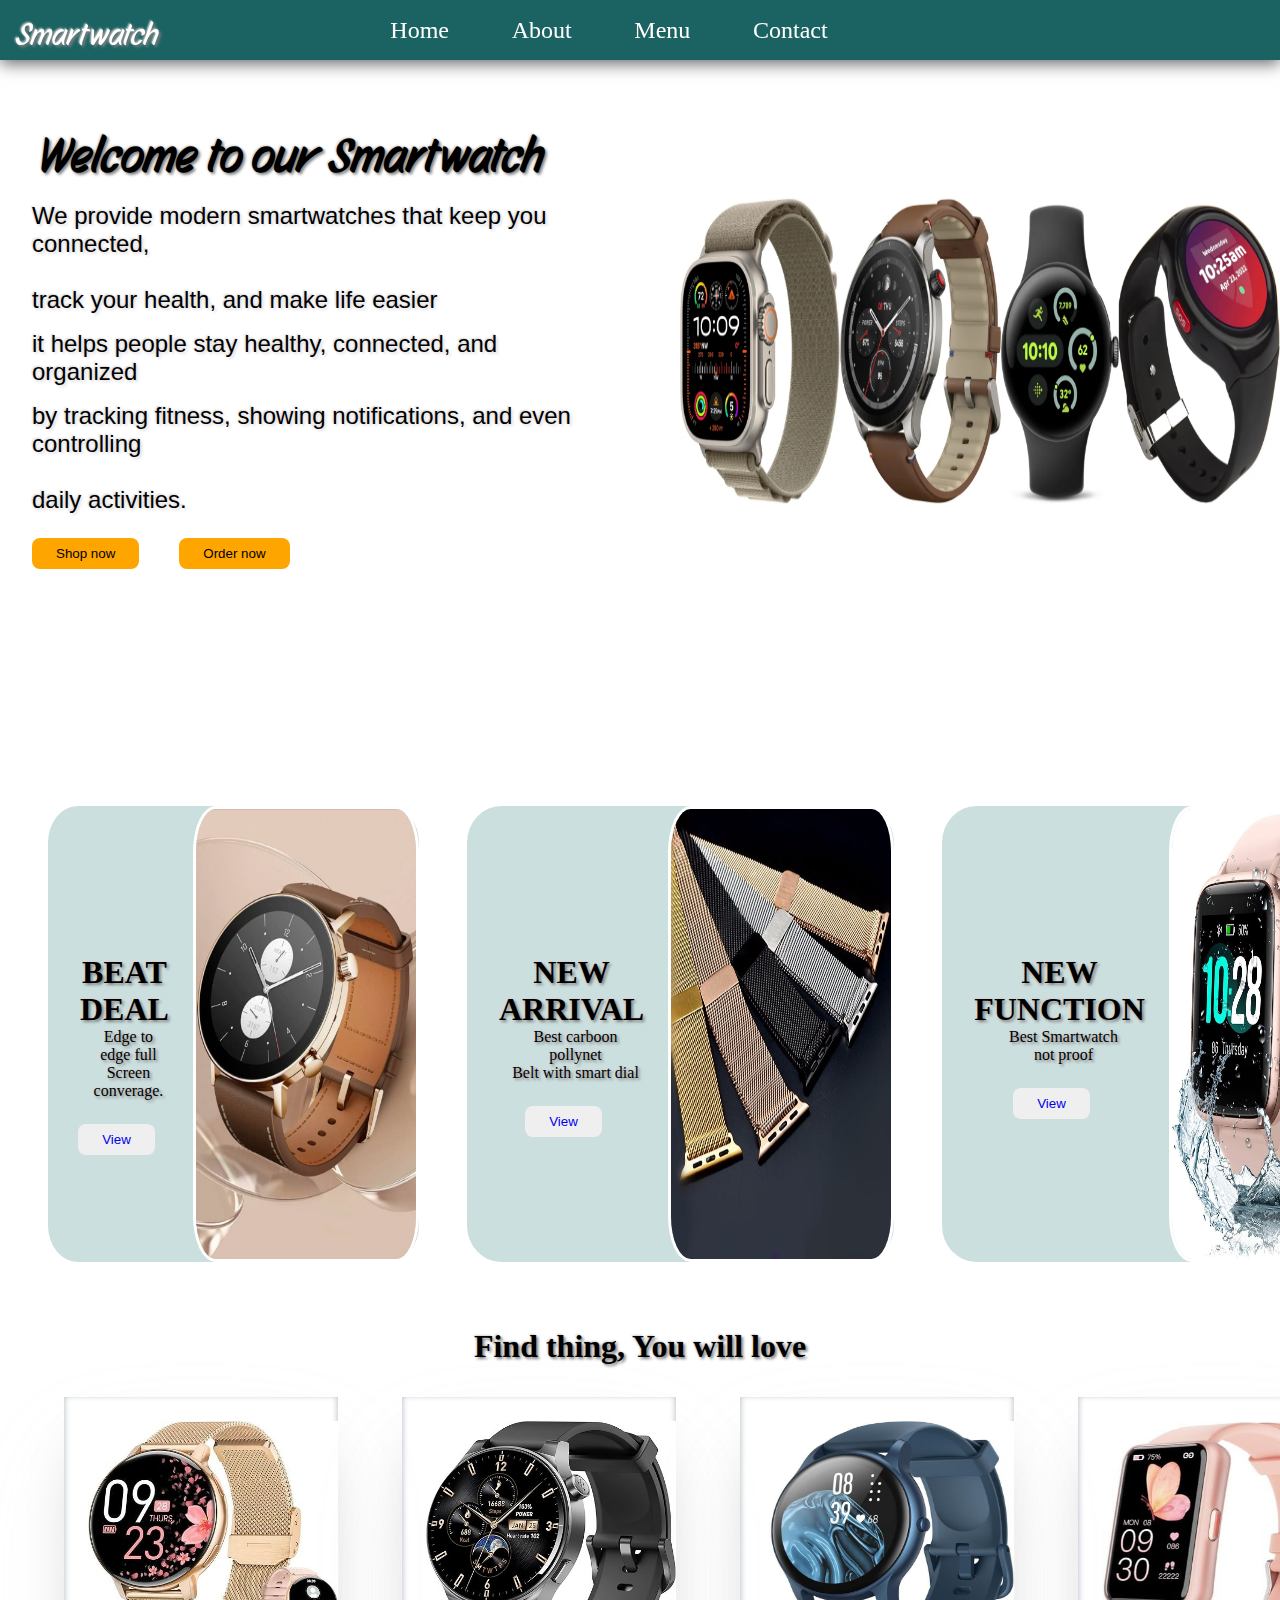
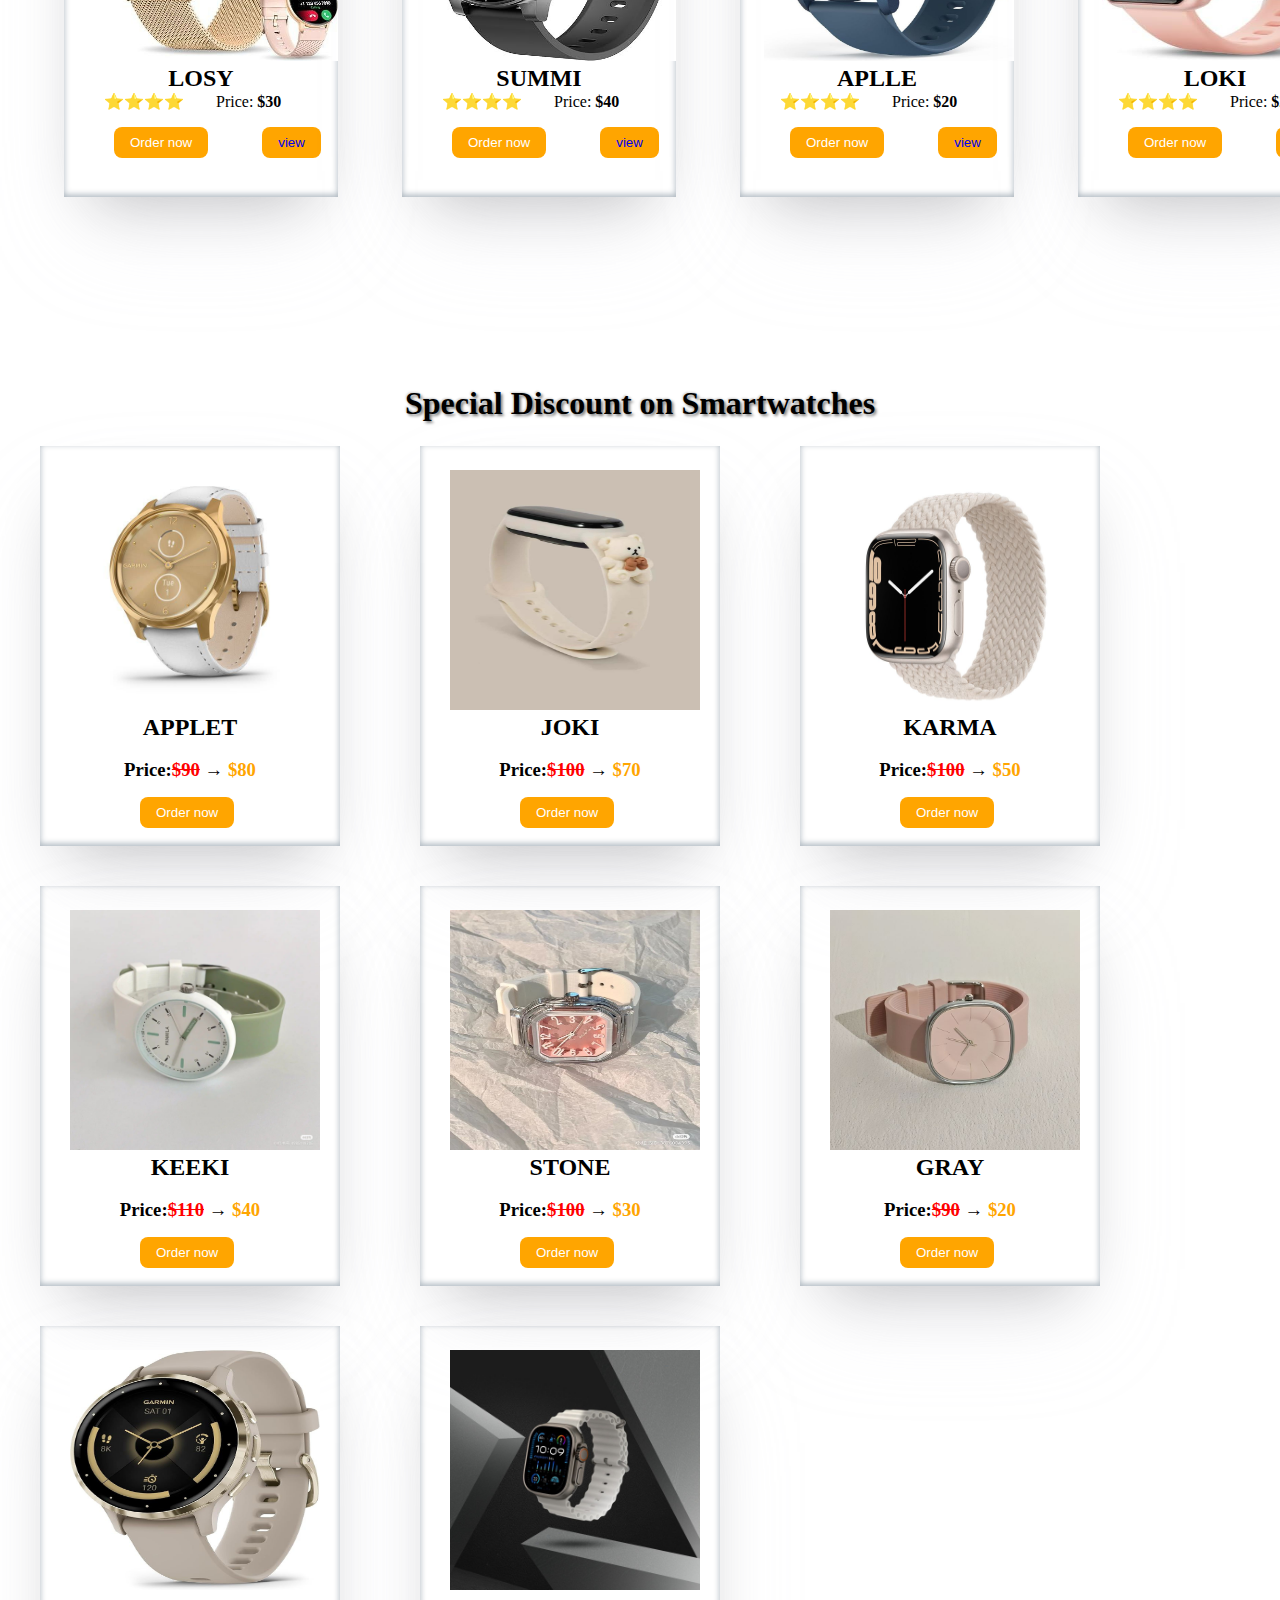
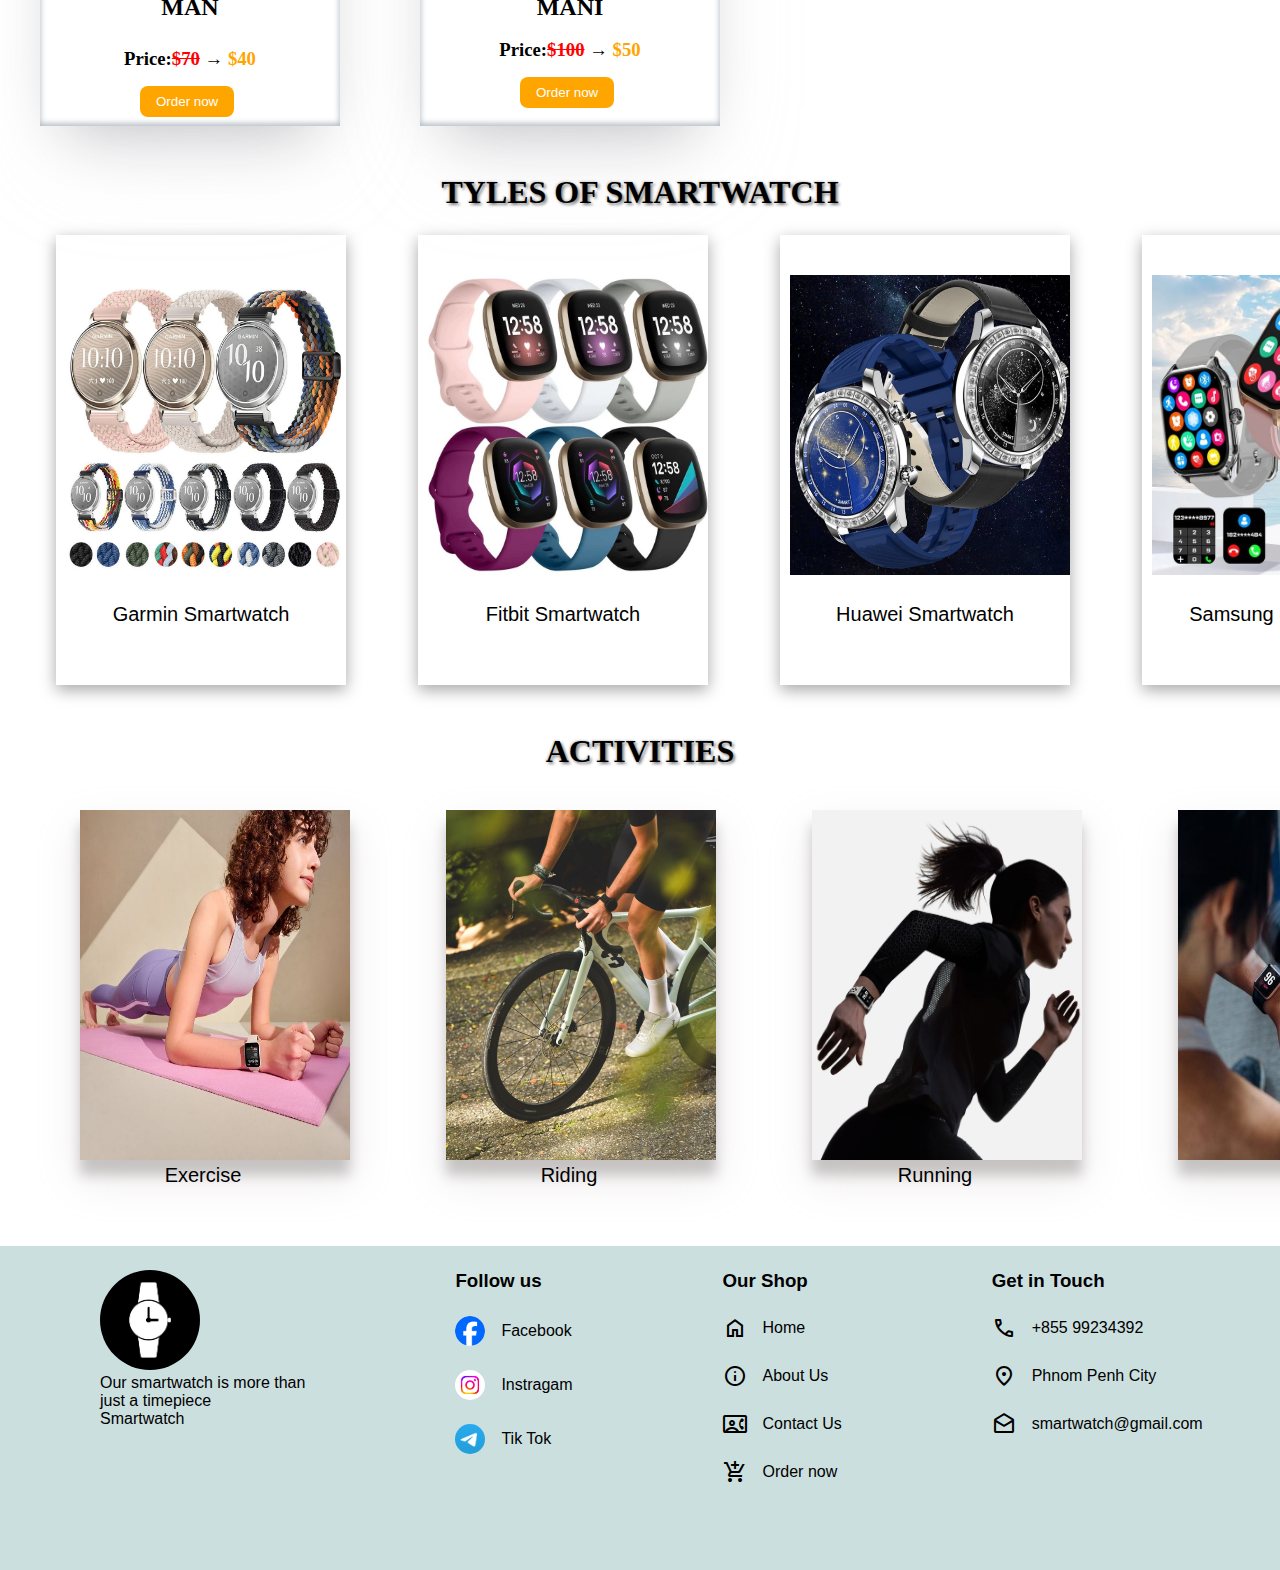
<file: index.html>
<!DOCTYPE html>
<html lang="en">
<head>
    <meta charset="UTF-8">
    <meta name="viewport" content="width=device-width, initial-scale=1.0">
    <title>Website</title>
    <link rel="stylesheet" href="css/style.css">
    <link rel="stylesheet" href="https://fonts.googleapis.com/css2?family=Material+Symbols+Outlined:opsz,wght,FILL,GRAD@20..48,100..700,0..1,-50..200" />
    <link rel="preconnect" href="https://fonts.googleapis.com">
<link rel="preconnect" href="https://fonts.gstatic.com" crossorigin>
<link href="https://fonts.googleapis.com/css2?family=Story+Script&display=swap" rel="stylesheet">
    
</head>
<body>
    <div class="container">
        <h1>Smartwatch</h1>
        <div class="navbar">
            <a href="index.html">Home</a>
            <a href="page/aboutPage.html">About</a>
            <a href="page/menu.html">Menu</a>
            <a href="page/contactPage.html">Contact</a>
        </div>
    </div><br><br>
    <div class="nav">
             <div class="title">
                <h1>Welcome to our Smartwatch</h1>
                <p>We provide modern smartwatches that keep you connected, <br><br>track your health, and make life easier</p>
                <p>it helps people stay healthy, connected, and organized</p>
                <p>by tracking fitness, showing notifications, and even controlling <br><br>daily activities.</p>
                <div class="shopnow">
                        <div class="btn">
                            <button>Shop now</button>
                        </div>
                        <div class="btn">
                            <button>Order now</button>
                        </div>
                    </div>
            </div>
            <div class="background4">
                <img src="/image/02.png" alt="">
            </div>
    </div><br>
    <div class="Model">
        <div class="element">
            <div class="card1">
                <h1>BEAT DEAL</h1>
                <P>Edge to edge full <br>Screen converage.</P>
                <button><a href="page/detail.html">View</a></button>
            </div>
             <img src="picture/screen.png" alt="">
           
        </div>
        <div class="element">
            <div class="card1">
                <h1>NEW <br>ARRIVAL</h1>
                <p>Best carboon pollynet <br>Belt with smart dial</p>
                <button><a href="page/detail.html">View</a></button>
                
            </div>
            <img src="picture/belt.png" alt="">
        </div>
        <div class="element">
            <div class="card1">
                <h1>NEW FUNCTION</h1>
                <p>Best Smartwatch <br>not proof</p>
                 <button><a href="page/detail.html">View</a></button>
            </div>
            <img src="picture/water.png" alt="">
        </div>
    </div><br>
   
    <h1>Find thing, You will love</h1>
    <div class="product">
        
        <div class="box1">
            <img src="picture/1.png" alt="">
            <h2>LOSY</h2>
            <div class="watch">
                <div class="star">
                   ⭐⭐⭐⭐
                </div>
                    <p>Price: <strong>$30</strong></p>
            </div>
            <div class="button">
                <button>Order now</button>
                <button> <a href="page/view.html">view</a></button>
            </div>
        </div>
        <div class="box1">
            <img src="picture/2.png" alt="">
            <H2>SUMMI</H2>
            <div class="watch">
                <div class="star">
                    ⭐⭐⭐⭐
                </div>
                    <p>Price: <strong>$40</strong></p>
            </div>
            <div class="button">
                <button>Order now</button>
                <button><a href="page/view1.html">view</a></button>
            </div>
        </div>
        <div class="box1">
            <img src="picture/4.png" alt="">
            <h2>APLLE</h2>
            <div class="watch">
                <div class="star">
                    ⭐⭐⭐⭐
                </div>
                    <p>Price: <strong>$20</strong></p>
            </div>
             <div class="button">
                <button>Order now</button>
                <button><a href="page/view2.html">view</a></button>
            </div>   
        </div>
        <div class="box1">
            <img src="picture/5.png" alt="">
            <h2>LOKI</h2>
            <div class="watch">
                <div class="star">
                    ⭐⭐⭐⭐
                </div>
                    <p>Price: <strong>$26</strong></p>
            </div>
             <div class="button">
                <button>Order now</button>
                <button>view</button>
            </div>
        </div>
    </div>
    <div class="promotion">
        <h1>Special Discount on Smartwatches</h1>
        <div class="content4">
            <div class="box3">
                <img src="/typle/36.png" alt="">
                <div class="price">
                    <h2>APPLET</h2><br>
                    <h3>Price:<span style="text-decoration: line-through; color:red;">$90</span> → <span style="color: orange; font-weight: bold;">$80</span></h3>
                </div>
                 <div class="button">
                    <button>Order now</button>
                </div>
            </div>
            <div class="box3">
                <img src="/typle/37.png" alt="">
                <div class="price">
                    <h2>JOKI</h2><br>
                    <h3>Price:<span style="text-decoration: line-through; color:red;">$100</span> → <span style="color: orange; font-weight: bold;">$70</span></h3>
                </div>
                 <div class="button">
                    <button>Order now</button>
                </div>
            </div>
            <div class="box3">
                <img src="/typle/38.png" alt="">
                <div class="price">
                    <h2>KARMA</h2><br>
                    <h3>Price:<span style="text-decoration: line-through; color:red;">$100</span> → <span style="color: orange; font-weight: bold;">$50</span></h3>
                </div>
                 <div class="button">
                    <button>Order now</button>
                </div>
            </div>
            <div class="box3">
                <img src="/typle/39.png" alt="">
                <div class="price">
                    <h2>KEEKI</h2><br>
                    <h3>Price:<span style="text-decoration: line-through; color:red;">$110</span> → <span style="color: orange; font-weight: bold;">$40</span></h3>
                </div>
                 <div class="button">
                    <button>Order now</button>
                </div>
            </div>
            <div class="box3">
                <img src="/typle/40.png" alt="">
                <div class="price">
                    <h2>STONE</h2><br>
                    <h3>Price:<span style="text-decoration: line-through; color:red;">$100</span> → <span style="color: orange; font-weight: bold;">$30</span></h3>
                </div>
                 <div class="button">
                    <button>Order now</button>
                </div>
            </div>
            <div class="box3">
                <img src="/typle/41.png" alt="">
                <div class="price">
                    <h2>GRAY</h2><br>
                    <h3>Price:<span style="text-decoration: line-through; color:red;">$90</span> → <span style="color: orange; font-weight: bold;">$20</span></h3>
                </div>
                 <div class="button">
                    <button>Order now</button>
                </div>
            </div>
            <div class="box3">
                <img src="/typle/35.png" alt="">
                <div class="price">
                    <h2>MAN<h2><br>
                    <h3>Price:<span style="text-decoration: line-through; color:red;">$70</span> → <span style="color: orange; font-weight: bold;">$40</span></h3>
                </div>
                 <div class="button">
                    <button>Order now</button>
                </div>
            </div>
            <div class="box3">
                <img src="/image/photo1.png" alt="">
                <div class="price">
                    <h2>MANI</h2><br>
                    <h3>Price:<span style="text-decoration: line-through; color:red;">$100</span> → <span style="color: orange; font-weight: bold;">$50</span></h3>
                </div>
                 <div class="button">
                    <button>Order now</button>
                </div>
            </div>
          
        </div>
    </div>
    <h1>TYLES OF SMARTWATCH</h1>
    <div class="content2">
        <div class="card">
             <img src="image/2.png" alt="">
            <p>Garmin Smartwatch</p>
        </div>
        <div class="card">
             <img src="image/3.png" alt="">
             <p>Fitbit Smartwatch</p>
        </div>
        <div class="card">
             <img src="image/4.png" alt="">
            <p>Huawei Smartwatch</p>
        </div>
        <div class="card">
             <img src="image/5.png" alt="">
            <p>Samsung Smartwatch</p>
        </div>
    </div>
    <h1>ACTIVITIES</h1>
    <div class="content3">
        <div class="activities">
            <img src="activities/exercise.png" alt="">
            <p>Exercise</p>

        </div>
        <div class="activities">
            <img src="activities/ride.png" alt="">
            <p>Riding</p>
        </div>
        <div class="activities">
            <img src="activities/run.png" alt="">
            <p>Running</p>
        </div>
        <div class="activities">
            <img src="activities/gym.png" alt="">
            <p>Gym</p>
        </div>

    </div>
    <div class="footer">
        <div class="watchh">
            <img src="/background/background.png" alt="">
            <p>Our smartwatch is more than <br>just a timepiece <br>Smartwatch</p>
        </div>
        <div class="follow">
            <h3>Follow us</h3>
            <div class="facebook">
                <img src="/social/facebook.png" alt="">
                <p>Facebook</p>
            </div>
            <div class="facebook">
                <img src="/social/instragam.png" alt="">
                <p>Instragam</p>
            </div>
            <div class="facebook">
                <img src="/social/telegran.png" alt="">
                <p>Tik Tok</p>
            </div>
        </div>
        <div class="store">
            <h3>Our Shop</h3>
            <div class="facebook">
                <span class="material-symbols-outlined">
                    home
                    </span>
                <p>Home</p>
            </div>
            <div class="facebook">
                <span class="material-symbols-outlined">
                    info
                    </span>
                <p>About Us</p>
            </div>
            <div class="facebook">
                <span class="material-symbols-outlined">
                    contact_phone
                </span>
                <p>Contact Us</p>
            </div>
            <div class="facebook">
                <span class="material-symbols-outlined">
                    add_shopping_cart
                </span>
                <p>Order now</p>
            </div>
        </div>
        <div class="get">
            <h3>Get in Touch</h3>
            <div class="facebook">
                <span class="material-symbols-outlined">
                    call
                </span>
                <p>+855 99234392</p>
            </div>
            <div class="facebook">
                <span class="material-symbols-outlined">
                    location_on
                </span>
                <p>Phnom Penh City</p>
            </div>
            <div class="facebook">
                <span class="material-symbols-outlined">
                    drafts
                </span>
                <p>smartwatch@gmail.com</p>
            </div>
        </div>
        
    </div>
    
    
</body>
</html>
</file>
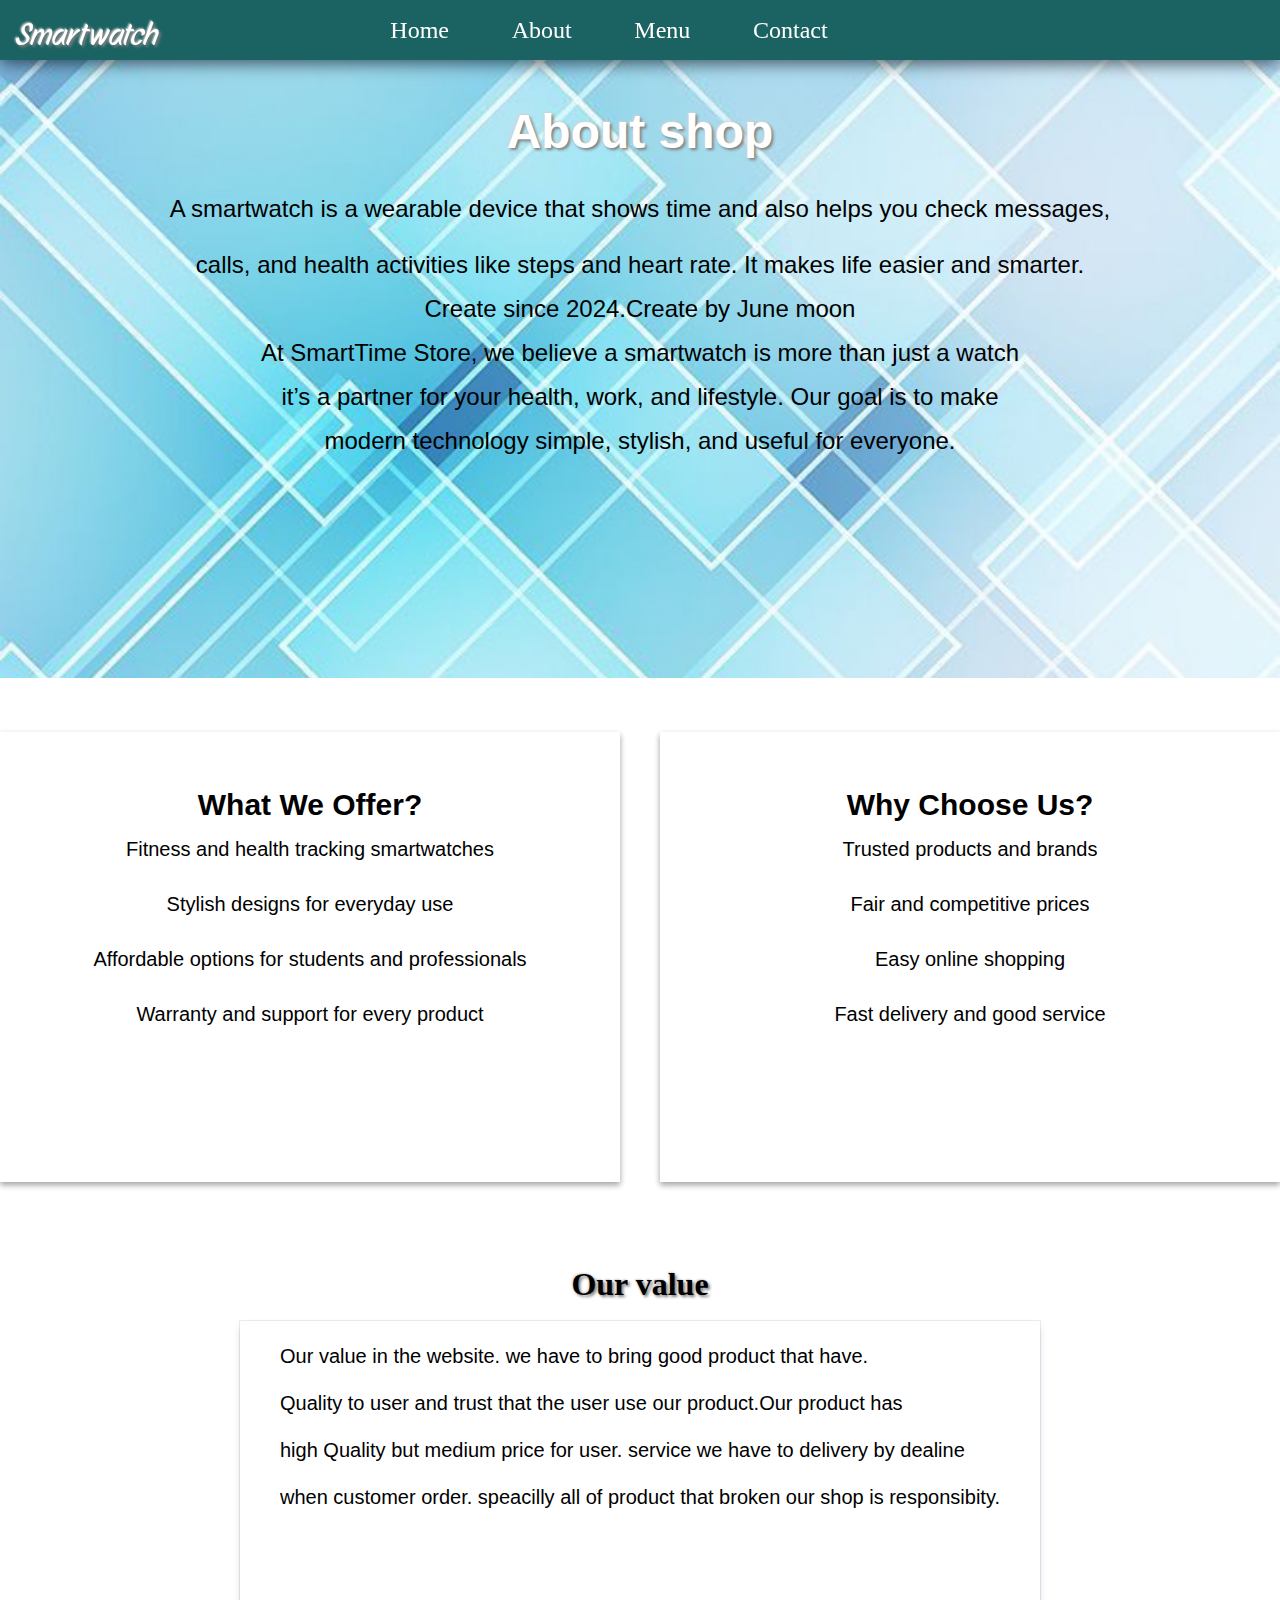
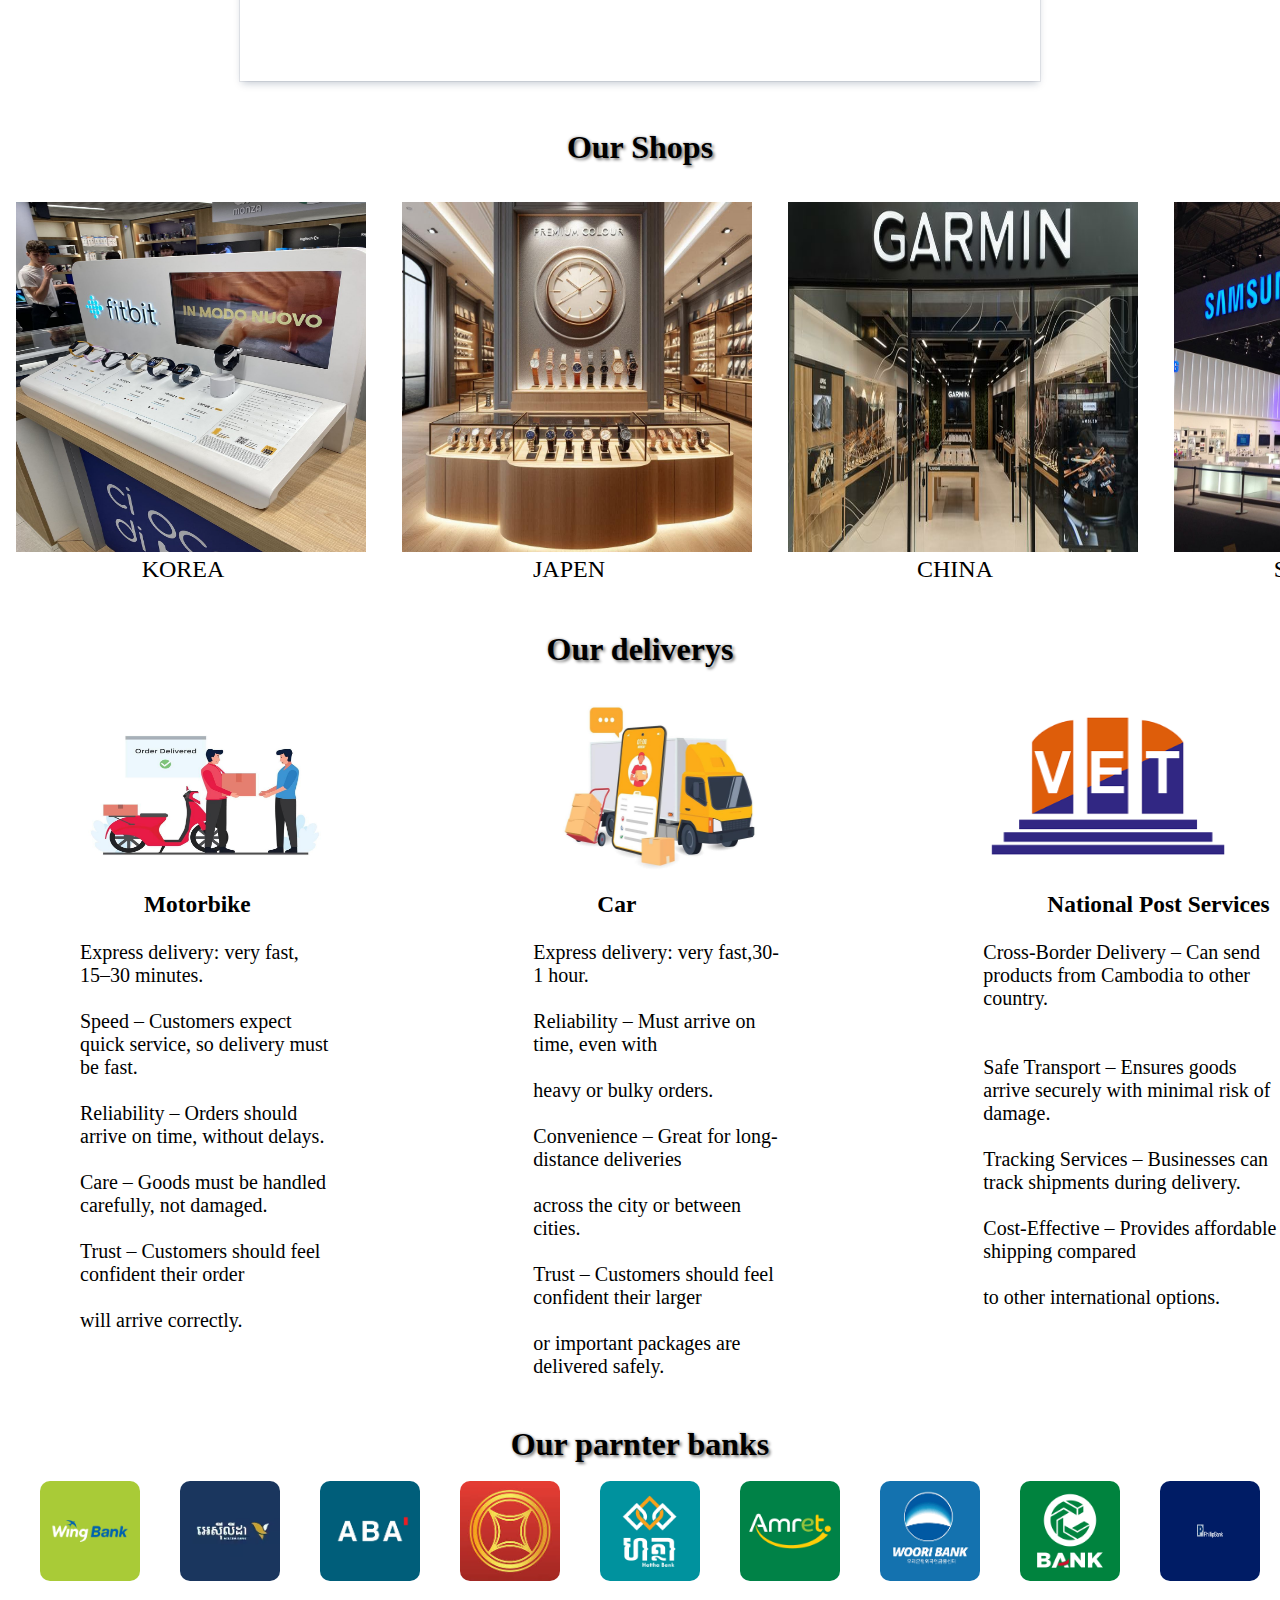
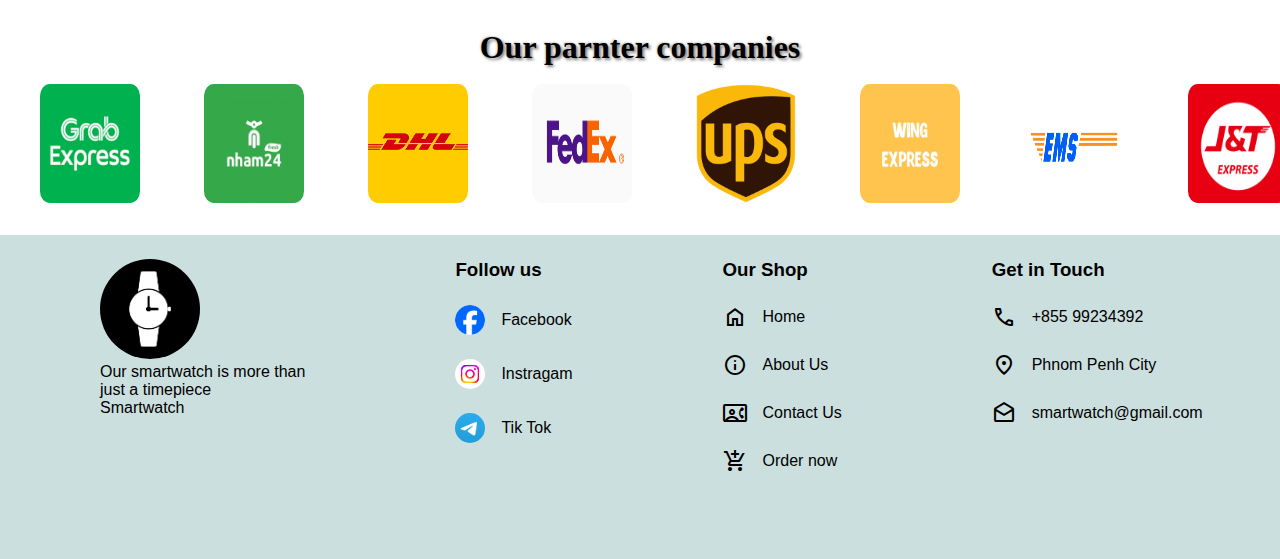
<file: page/aboutPage.html>
<!DOCTYPE html>
<html lang="en">
<head>
    <meta charset="UTF-8">
    <meta name="viewport" content="width=device-width, initial-scale=1.0">
    <title>Smartwatch</title>
    <link rel="stylesheet" href="/css/style.css">
     <link rel="stylesheet" href="https://fonts.googleapis.com/css2?family=Material+Symbols+Outlined:opsz,wght,FILL,GRAD@20..48,100..700,0..1,-50..200" />
     <link rel="preconnect" href="https://fonts.gstatic.com" crossorigin>
<link href="https://fonts.googleapis.com/css2?family=Story+Script&display=swap" rel="stylesheet">
    
</head>
</head>
<body>
    <div class="container">
        <h1>Smartwatch</h1>
        <div class="navbar">
            <a href="../index.html">Home</a>
            <a href="aboutPage.html">About</a>
            <a href="menu.html">Menu</a>
            <a href="contactPage.html">Contact</a>
        </div>
    </div>
    <div class="background">
        <div class="about">
            <h1>About shop</h1><br>
            <p>A smartwatch is a wearable device that shows time and also helps you check messages, <br><br>
                calls, and health activities like steps and heart rate. It makes life easier and smarter.</p>
            <p>Create since 2024.Create by June moon</p>
            <p>At SmartTime Store, we believe a smartwatch is more than just a watch <br>
            <p>it’s a partner for your health, work, and lifestyle. Our goal is to make <br></p>
            <p>modern technology simple, stylish, and useful for everyone.</p>
        </div>
    </div><br><br><br>
    <div class="because">
        <div class="question">
            <h2>What We Offer?</h2>
            <p>Fitness and health tracking smartwatches</p>
            <p>Stylish designs for everyday use</p>
            <p>Affordable options for students and professionals</p>
            <p>Warranty and support for every product</p>
        </div>
        <div class="question">
            <h2>Why Choose Us?</h2>
            <p>Trusted products and brands</p>
            <p>Fair and competitive prices</p>
            <p>Easy online shopping</p>
            <p>Fast delivery and good service</p>
        </div>
       
    </div><br><br>
    <h1>Our value</h1><br>
    <div class="value">
        <p>Our value in the website. we have to bring good product that have.</p>
        <p>Quality to user and trust that the user use our product.Our product has </p>
        <p>high Quality but medium price for user. service we have to delivery by dealine </p>
        <p>when customer order. speacilly all of product that broken our shop is responsibity. </p>
    </div>
    <h1>Our Shops</h1><br><br>
    <div class="service">
        <div class="part">
            <img src="/manage/1.png" alt="">
            <p>KOREA</p>
        </div>
        <div class="part">
            <img src="/manage/2.png" alt="">
            <p>JAPEN</p>
        </div>
        <div class="part">
            <img src="/manage/3.png" alt="">
            <p>CHINA</p>
        </div>
        <div class="part">
            <img src="/manage/4.png" alt="">
            <p>SINGAPORE</p>
        </div>
    </div>
    <h1>Our deliverys</h1><br>
    <div class="shop">
        <div class="shop1">
            <img src="/manage/01.png" alt="">
            <h3>Motorbike</h3><br>
            <p>Express delivery: very fast, 15–30 minutes.</p><br>
            <p>Speed – Customers expect quick service, so delivery must be fast.</p><br>
            <p>Reliability – Orders should arrive on time, without delays.</p><br>
            <p>Care – Goods must be handled carefully, not damaged.</p><br>
            <p>Trust – Customers should feel confident their order <br><br>will arrive correctly.</p>
        </div>
        <div class="shop1">
            <img src="/manage/02.png" alt="">
            <h3>Car</h3><br>
            <p>Express delivery: very fast,30-1 hour.</p><br>
            <p>Reliability – Must arrive on time, even with <br><br> heavy or bulky orders.</p><br>
            <p>Convenience – Great for long-distance deliveries <br><br> across the city or between cities.</p><br>
            <p>Trust – Customers should feel confident their larger <br><br> or important packages are delivered safely.</p>
        </div>
        <div class="shop1">
            <img src="/manage/03.png" alt="">
            <h3>National Post Services</h3><br>
            <p>Cross-Border Delivery – Can send products from Cambodia to other country.</p><br><br>
            <p>Safe Transport – Ensures goods arrive securely with minimal risk of damage.</p><br>
            <p>Tracking Services – Businesses can track shipments during delivery.</p><br>
            <p>Cost-Effective – Provides affordable shipping compared <br><br>to other international options.</p>
        </div>
    </div>
    <div class="parnter">
        <h1>Our parnter banks</h1><br>
        <div class="bank">
            <img src="/social/1.png" alt="">
            <img src="/social/2.png" alt="">
            <img src="/social/3.png" alt="">
            <img src="/social/4.png" alt="">
            <img src="/social/5.png" alt="">
            <img src="/social/6.png" alt="">
            <img src="/social/7.png" alt="">
            <img src="/social/8.png" alt="">
            <img src="/social/9.png" alt="">
            <img src="/social/10.png" alt="">
            <img src="/social/11.png" alt="">
            <img src="/social/12.png" alt="">
            <img src="/social/13.png" alt="">
        </div>
    </div>
    <div class="parnter">
        <h1>Our parnter companies</h1><br>
        <div class="bank1">
            <img src="/social/20.png" alt="">
            <img src="/social/21.png" alt="">
            <img src="/social/22.png" alt="">
            <img src="/social/23.png" alt="">
            <img src="/social/24.png" alt="">
            <img src="/social/25.png" alt="">
            <img src="/social/26.png" alt="">
            <img src="/social/27.png" alt="">
            <img src="/social/28.png" alt="">
            <img src="/social/29.png" alt="">
        </div>
    </div>
    <div class="footer">
        <div class="watchh">
            <img src="/background/background.png" alt=""><p>Our smartwatch is more than <br>just a timepiece <br>Smartwatch</p>
        </div>
        <div class="follow">
            <h3>Follow us</h3>
            <div class="facebook">
                <img src="/social/facebook.png" alt="">
                <p>Facebook</p>
            </div>
            <div class="facebook">
                <img src="/social/instragam.png" alt="">
                <p>Instragam</p>
            </div>
            <div class="facebook">
                <img src="/social/telegran.png" alt="">
                <p>Tik Tok</p>
            </div>
        </div>
        <div class="store">
            <h3>Our Shop</h3>
            <div class="facebook">
                <span class="material-symbols-outlined">
                    home
                    </span>
                <p>Home</p>
            </div>
            <div class="facebook">
                <span class="material-symbols-outlined">
                    info
                    </span>
                <p>About Us</p>
            </div>
            <div class="facebook">
                <span class="material-symbols-outlined">
                    contact_phone
                </span>
                <p>Contact Us</p>
            </div>
            <div class="facebook">
                <span class="material-symbols-outlined">
                    add_shopping_cart
                </span>
                <p>Order now</p>
            </div>
        </div>
        <div class="get">
            <h3>Get in Touch</h3>
            <div class="facebook">
                <span class="material-symbols-outlined">
                    call
                </span>
                <p>+855 99234392</p>
            </div>
            <div class="facebook">
                <span class="material-symbols-outlined">
                    location_on
                </span>
                <p>Phnom Penh City</p>
            </div>
            <div class="facebook">
                <span class="material-symbols-outlined">
                    drafts
                </span>
                <p>smartwatch@gmail.com</p>
            </div>
        </div>
        
    </div>
    
</body>
</html>
</file>
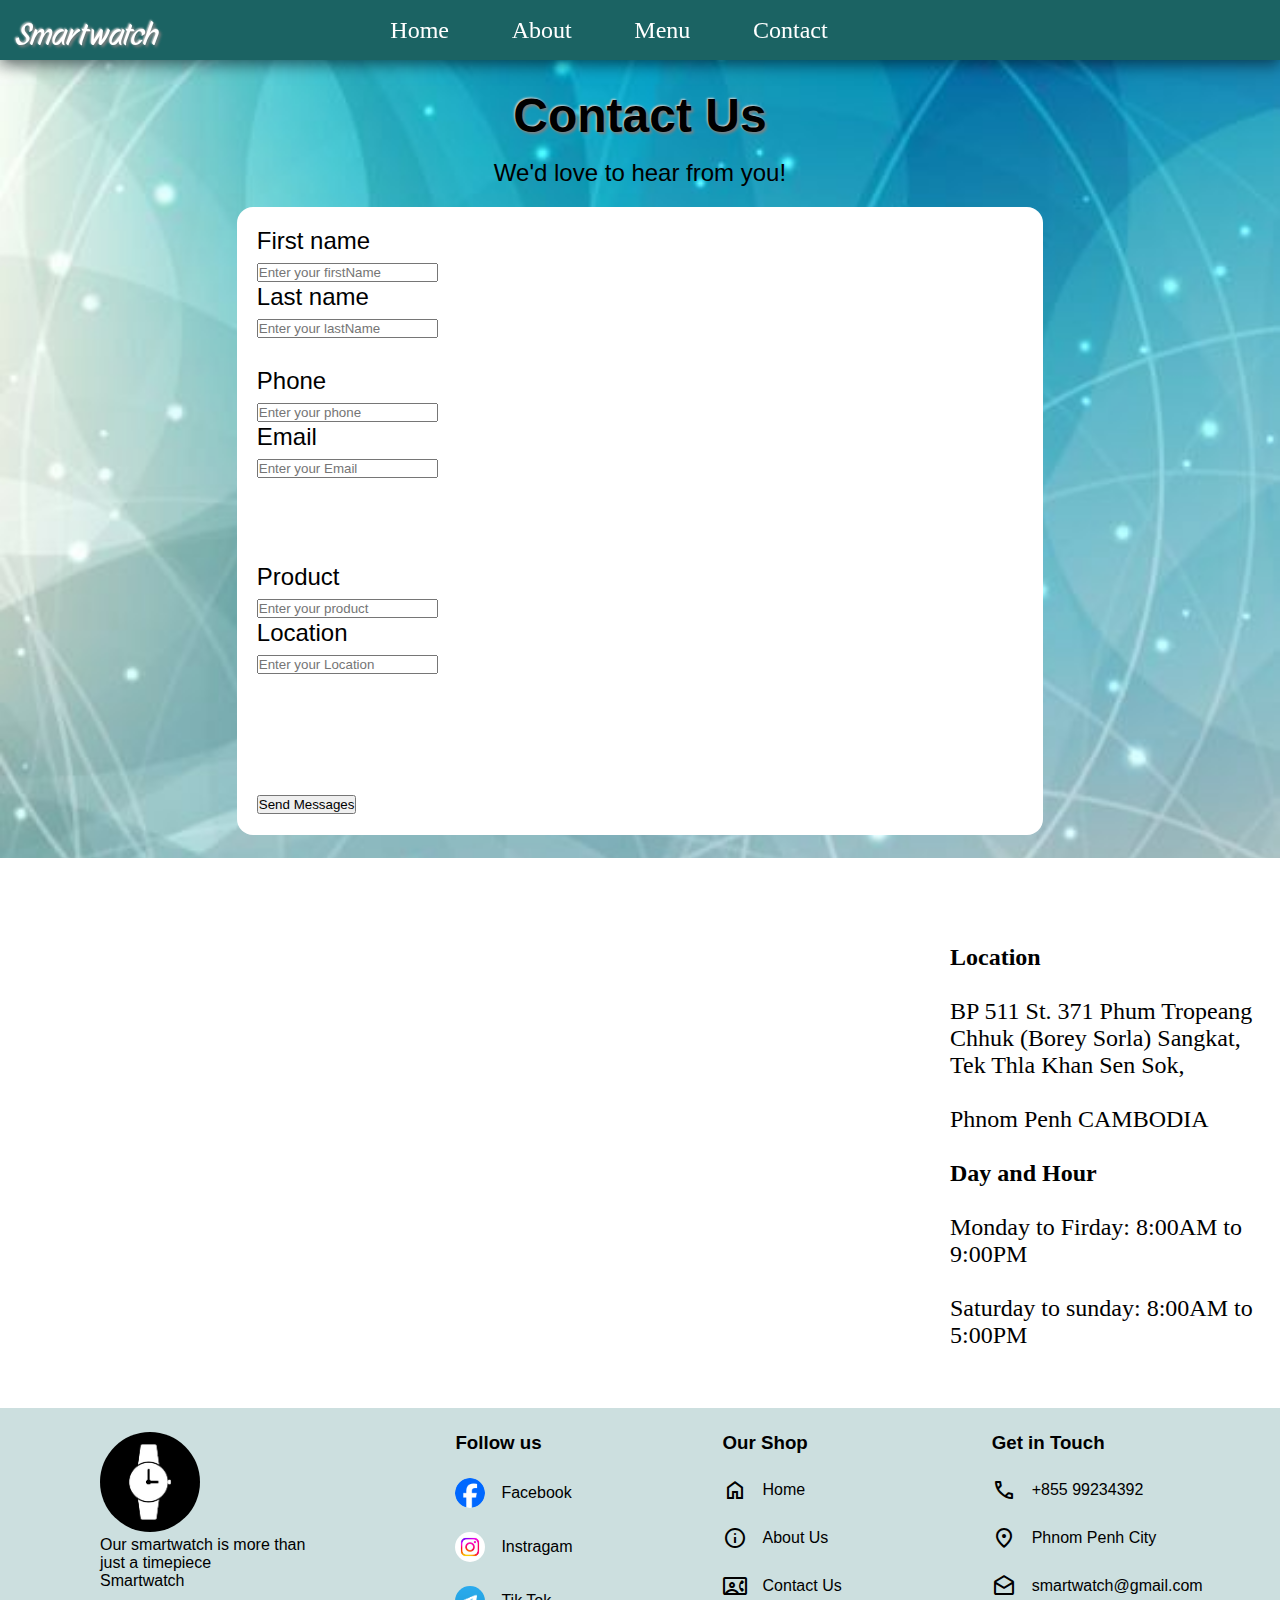
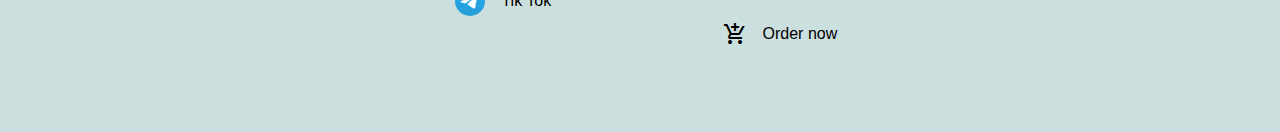
<file: page/contactPage.html>
<!DOCTYPE html>
<html lang="en">
<head>
    <meta charset="UTF-8">
    <meta name="viewport" content="width=device-width, initial-scale=1.0">
    <title>Contact</title>
    <link rel="stylesheet" href="/css/style.css">
    <link rel="stylesheet" href="https://fonts.googleapis.com/css2?family=Material+Symbols+Outlined:opsz,wght,FILL,GRAD@20..48,100..700,0..1,-50..200" />
    <link rel="preconnect" href="https://fonts.gstatic.com" crossorigin>
<link href="https://fonts.googleapis.com/css2?family=Story+Script&display=swap" rel="stylesheet">
    
</head>
<body>
    <div class="container">
         <h1>Smartwatch</h1>
        <div class="navbar">
            <a href="../index.html">Home</a>
            <a href="aboutPage.html">About</a>
            <a href="menu.html">Menu</a>
            <a href="contactPage.html">Contact</a>
        </div>
    </div>
    <div class="background1">
        <div class="contact">
            <h1>Contact Us</h1>
            <p>We'd love to hear from you!</p>
            <div class="input">
                <div class="name">
                    <div class="First">
                        <label for="">First name</label><br>
                        <input type="text" placeholder="Enter your firstName">
                    </div>
                    <div class="last">
                        <label for="">Last name</label><br>
                        <input type="text" placeholder="Enter your lastName">
                    </div>
                </div><br>
                <div class="name">
                    <div class="number">
                        <label for="">Phone</label><br>
                        <input type="text" placeholder="Enter your phone">
                    </div>
                    <div class="gmail">
                        <label for="">Email</label><br>
                        <input type="text" placeholder="Enter your Email">
                    </div><br><br>
                </div><br>
                <div class="name">
                    <div class="order">
                        <label for="">Product</label><br>
                        <input type="text" placeholder="Enter your product">
                    </div>
                    <div class="location">
                        <label for="">Location</label><br>
                        <input type="text" placeholder="Enter your Location">
                    </div><br><br>
                </div><br><br>
                <button>Send Messages</button>
                
            </div>
            
        </div>
    </div><br><br><br>
    <div class="contactus">
        <div class="map">
        <iframe src="https://www.google.com/maps/embed?pb=!1m18!1m12!1m3!1d3909.0138350429675!2d104.88050867452681!3d11.550865044433003!2m3!1f0!2f0!3f0!3m2!1i1024!2i768!4f13.1!3m3!1m2!1s0x310951add5e2cd81%3A0x171e0b69c7c6f7ba!2sPasserelles%20num%C3%A9riques%20Cambodia%20(PNC)!5e0!3m2!1sen!2skh!4v1758165196610!5m2!1sen!2skh" width="100%" height="450" style="border:0;" allowfullscreen="" loading="lazy" referrerpolicy="no-referrer-when-downgrade"></iframe>
        </div>
        <div class="us">
            <h4>Location</h4><br>
            <p>BP 511 St. 371 Phum Tropeang Chhuk (Borey Sorla) Sangkat, Tek Thla Khan Sen Sok, <br><br>Phnom Penh CAMBODIA </p><br>
            <h4>Day and Hour</h4><br>
            <p>Monday to Firday:   8:00AM to 9:00PM</p><br>
            <p>Saturday to sunday:  8:00AM to 5:00PM</p><br>
            <h4></h4>
        </div>
    </div>
    <div class="footer">
        <div class="watchh">
            <img src="/background/background.png" alt=""><p>Our smartwatch is more than <br>just a timepiece <br>Smartwatch</p>
        </div>
        <div class="follow">
            <h3>Follow us</h3>
            <div class="facebook">
                <img src="/social/facebook.png" alt="">
                <p>Facebook</p>
            </div>
            <div class="facebook">
                <img src="/social/instragam.png" alt="">
                <p>Instragam</p>
            </div>
            <div class="facebook">
                <img src="/social/telegran.png" alt="">
                <p>Tik Tok</p>
            </div>
        </div>
        <div class="store">
            <h3>Our Shop</h3>
            <div class="facebook">
                <span class="material-symbols-outlined">
                    home
                    </span>
                <p>Home</p>
            </div>
            <div class="facebook">
                <span class="material-symbols-outlined">
                    info
                    </span>
                <p>About Us</p>
            </div>
            <div class="facebook">
                <span class="material-symbols-outlined">
                    contact_phone
                </span>
                <p>Contact Us</p>
            </div>
            <div class="facebook">
                <span class="material-symbols-outlined">
                    add_shopping_cart
                </span>
                <p>Order now</p>
            </div>
        </div>
        <div class="get">
            <h3>Get in Touch</h3>
            <div class="facebook">
                <span class="material-symbols-outlined">
                    call
                </span>
                <p>+855 99234392</p>
            </div>
            <div class="facebook">
                <span class="material-symbols-outlined">
                    location_on
                </span>
                <p>Phnom Penh City</p>
            </div>
            <div class="facebook">
                <span class="material-symbols-outlined">
                    drafts
                </span>
                <p>smartwatch@gmail.com</p>
            </div>
        </div>
        
    </div>
</body>
</html>
</file>
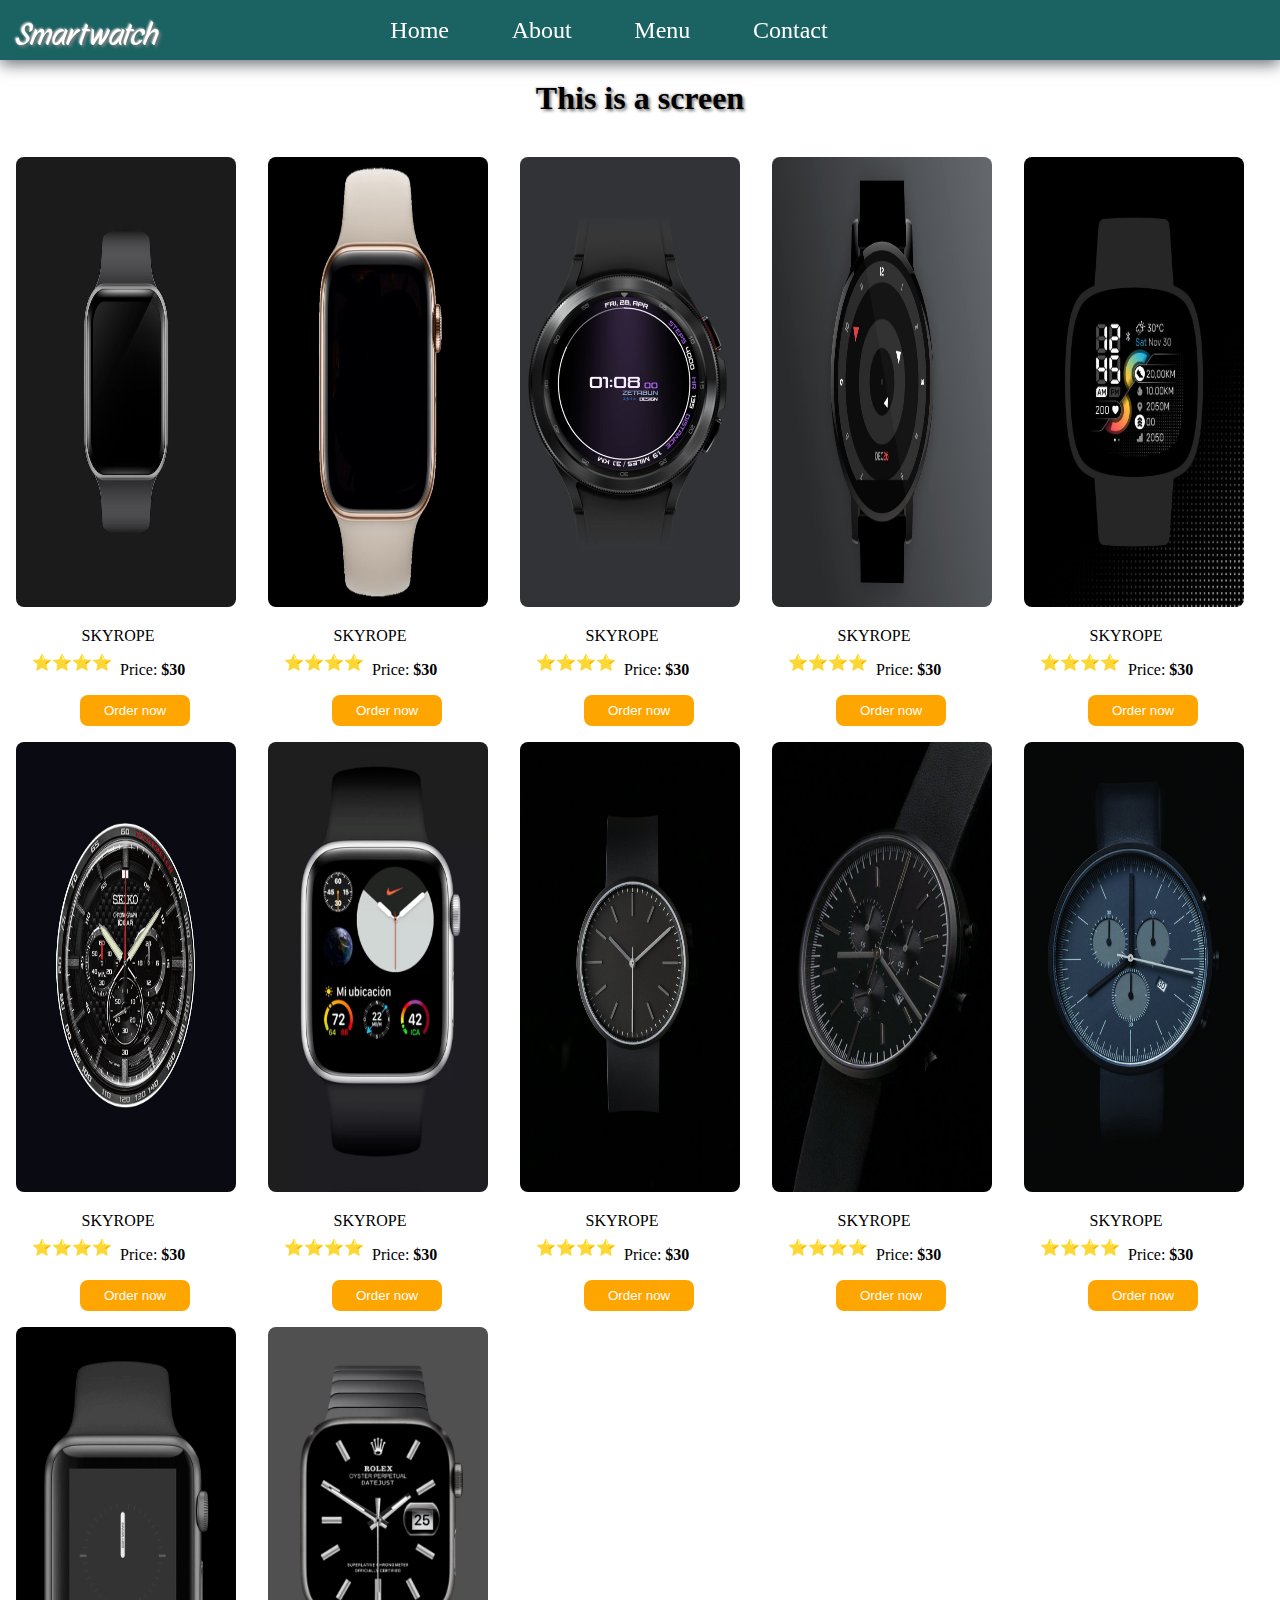
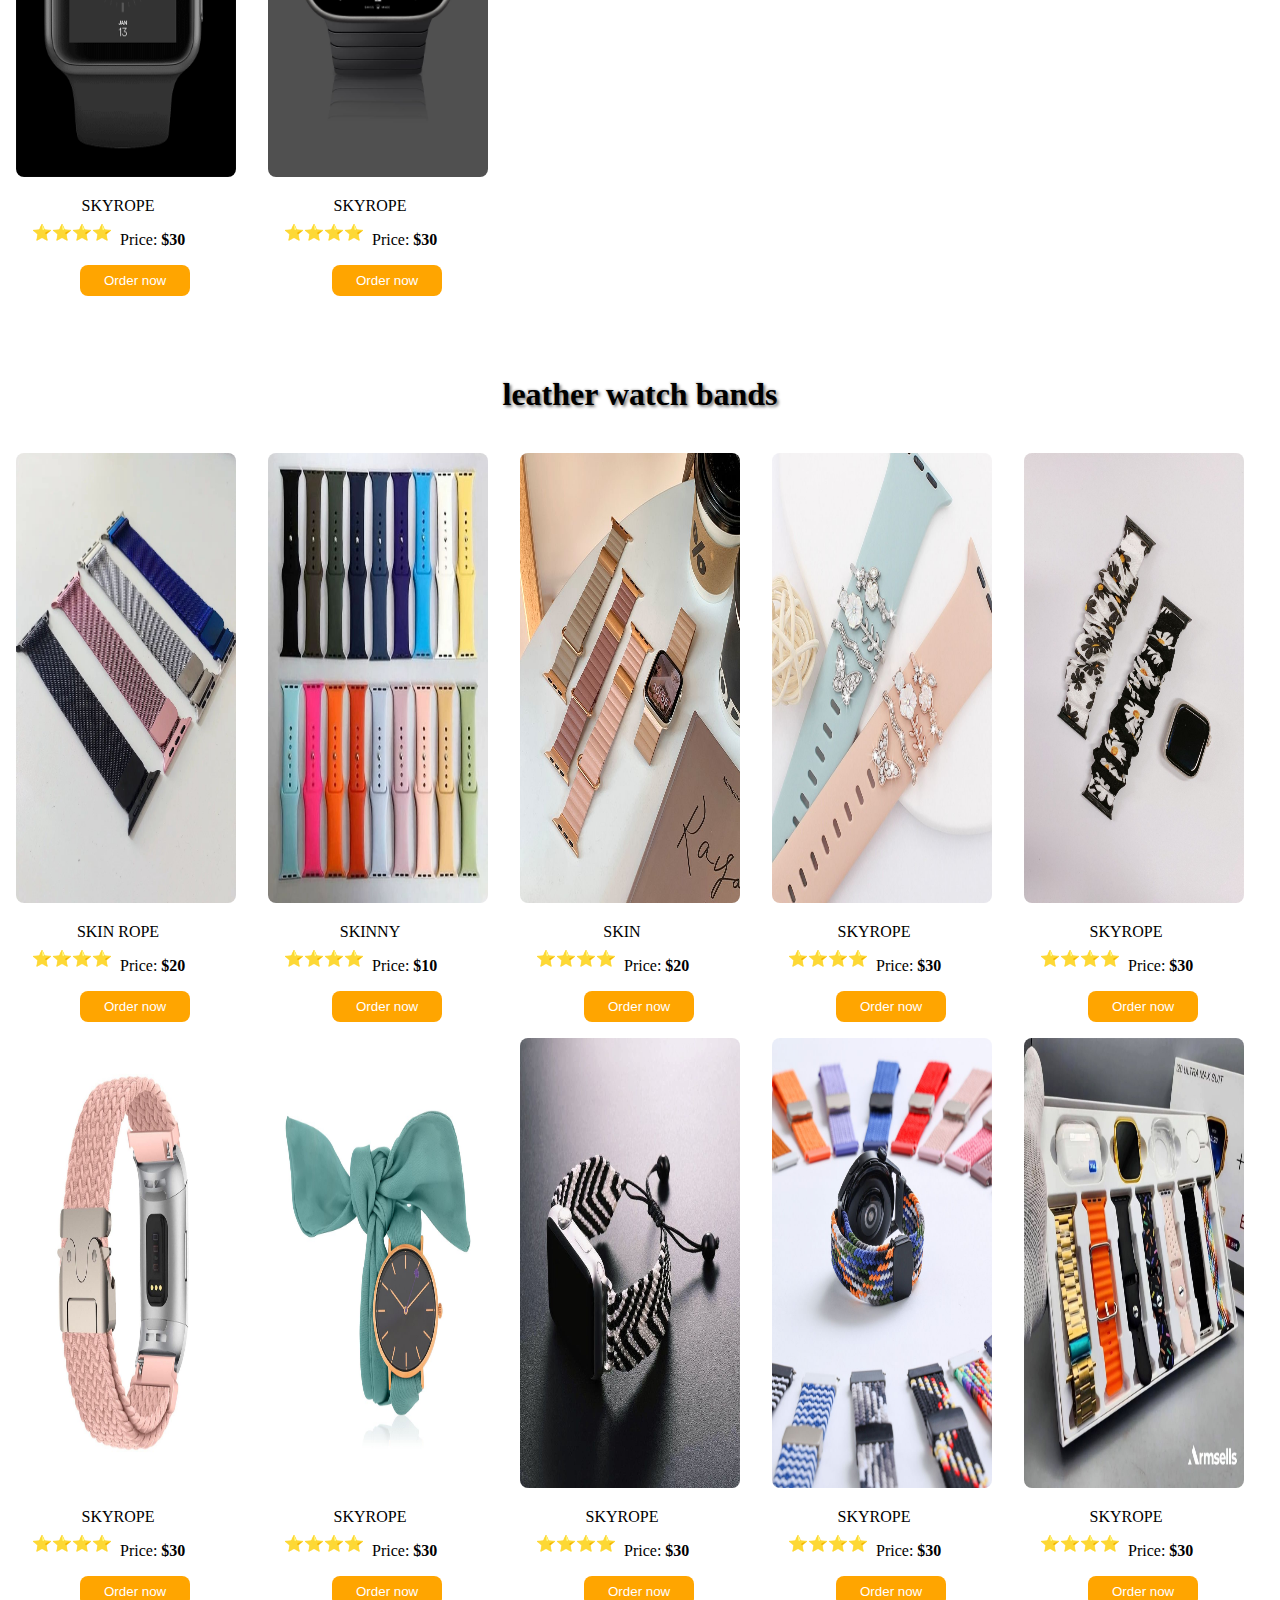
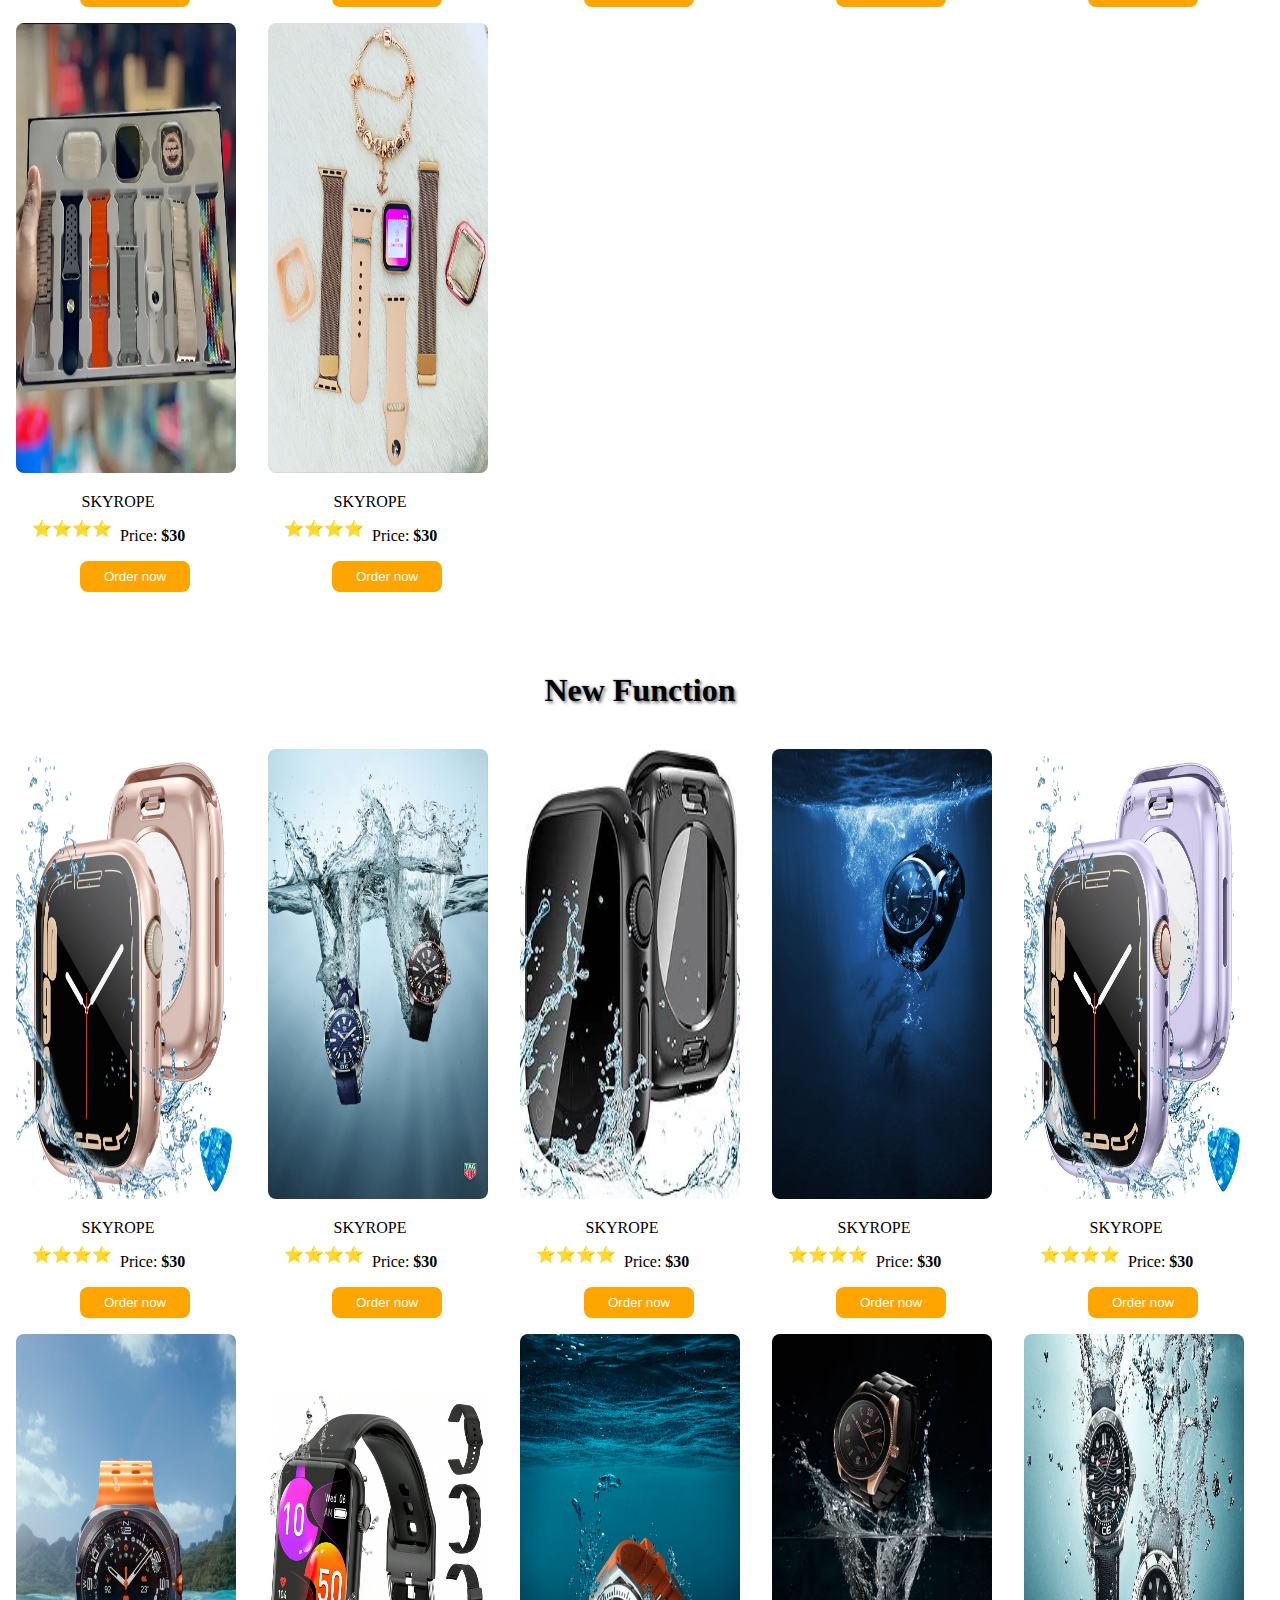
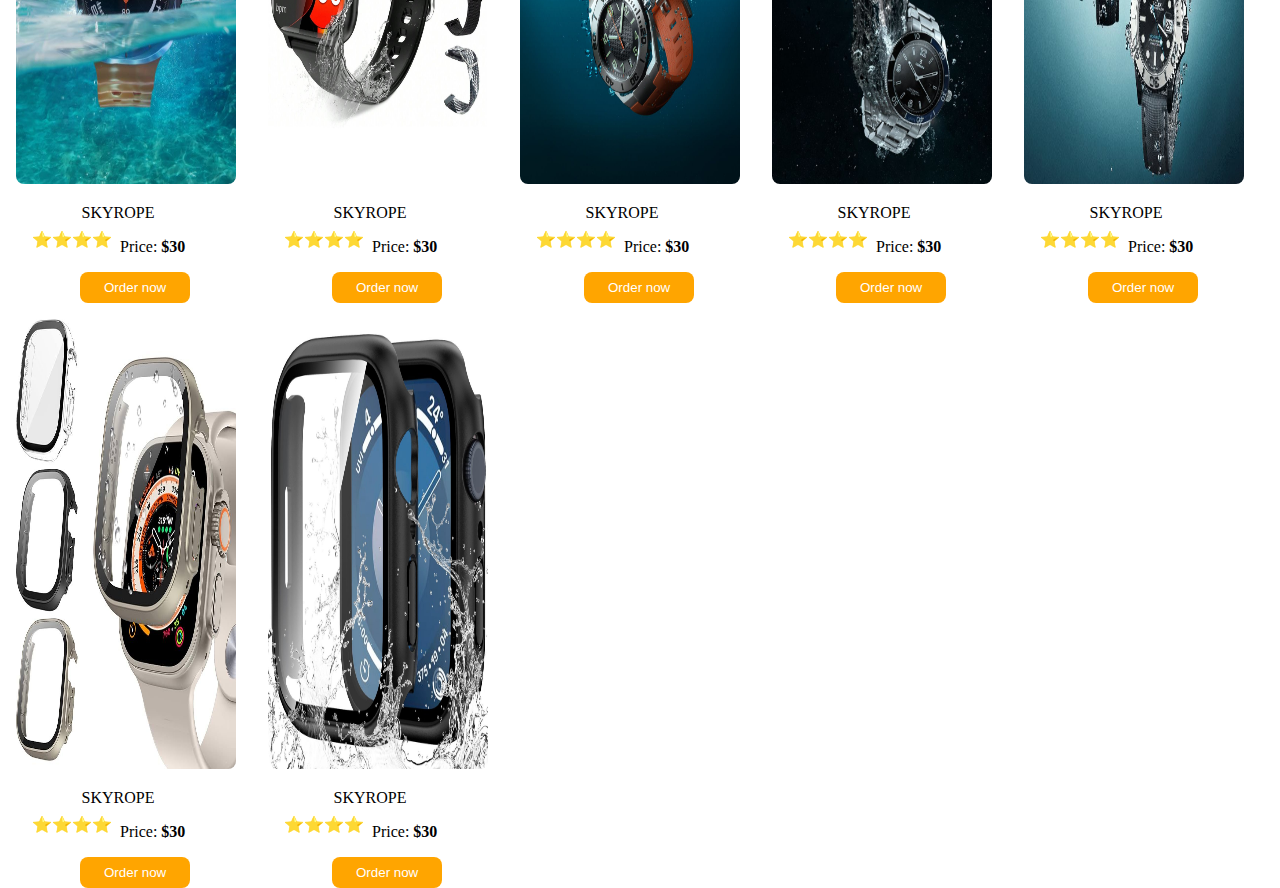
<file: page/detail.html>
<!DOCTYPE html>
<html lang="en">
<head>
    <meta charset="UTF-8">
    <meta name="viewport" content="width=device-width, initial-scale=1.0">
    <title>Website</title>
    <link rel="stylesheet" href="/css/style.css">
    <link rel="stylesheet" href="https://fonts.googleapis.com/css2?family=Material+Symbols+Outlined:opsz,wght,FILL,GRAD@20..48,100..700,0..1,-50..200" />
    <link rel="preconnect" href="https://fonts.googleapis.com">
<link rel="preconnect" href="https://fonts.gstatic.com" crossorigin>
<link href="https://fonts.googleapis.com/css2?family=Story+Script&display=swap" rel="stylesheet">
    
</head>
<body>
    <div class="container">
        <h1>Smartwatch</h1>
        <div class="navbar">
            <a href="../index.html">Home</a>
            <a href="aboutPage.html">About</a>
            <a href="menu.html">Menu</a>
            <a href="contactPage.html">Contact</a>
        </div>
    </div>
    <div class="detail">
        <h1>This is a screen</h1>
        <div class="picture">
            <div class="box">
                <img src="/activities/1.png" alt="">
                <P>SKYROPE</P>
                    <div class="watch1">
                        <div class="star">
                        ⭐⭐⭐⭐
                        </div>
                            <p>Price: <strong>$30</strong></p>
                    </div>
                    <button>Order now</button>
            </div>
            <div class="box">
                <img src="/activities/2.png" alt="">
                <P>SKYROPE</P>
                    <div class="watch1">
                        <div class="star">
                        ⭐⭐⭐⭐
                        </div>
                            <p>Price: <strong>$30</strong></p>
                    </div>
                    <button>Order now</butto3.png" alt="">
              
            </div>
            <div class="box">
                <img src="/activities/4.png" alt="">
                <P>SKYROPE</P>
                    <div class="watch1">
                        <div class="star">
                        ⭐⭐⭐⭐
                        </div>
                            <p>Price: <strong>$30</strong></p>
                    </div>
                    <button>Order now</button>
            </div>
            <div class="box">
                <img src="/activities/5.png" alt="">
                <P>SKYROPE</P>
                    <div class="watch1">
                        <div class="star">
                        ⭐⭐⭐⭐
                        </div>
                            <p>Price: <strong>$30</strong></p>
                    </div>
                    <button>Order now</button>
            </div>
            <div class="box">
                <img src="/activities/6.png" alt="">
                <P>SKYROPE</P>
                    <div class="watch1">
                        <div class="star">
                        ⭐⭐⭐⭐
                        </div>
                            <p>Price: <strong>$30</strong></p>
                    </div>
                    <button>Order now</button>
            </div>
            <div class="box">
                <img src="/activities/7.png" alt="">
                <P>SKYROPE</P>
                    <div class="watch1">
                        <div class="star">
                        ⭐⭐⭐⭐
                        </div>
                            <p>Price: <strong>$30</strong></p>
                    </div>
                    <button>Order now</button>
            </div>
            <div class="box">
                <img src="/activities/8.png" alt="">
                <P>SKYROPE</P>
                    <div class="watch1">
                        <div class="star">
                        ⭐⭐⭐⭐
                        </div>
                            <p>Price: <strong>$30</strong></p>
                    </div>
                    <button>Order now</button>
            </div>
            <div class="box">
                <img src="/activities/9.png" alt="">
                <P>SKYROPE</P>
                    <div class="watch1">
                        <div class="star">
                        ⭐⭐⭐⭐
                        </div>
                            <p>Price: <strong>$30</strong></p>
                    </div>
                    <button>Order now</button>
            </div>
            <div class="box">
                <img src="/activities/10.png" alt="">
                <P>SKYROPE</P>
                    <div class="watch1">
                        <div class="star">
                        ⭐⭐⭐⭐
                        </div>
                            <p>Price: <strong>$30</strong></p>
                    </div>
                    <button>Order now</button>
            </div>
            <div class="box">
                <img src="/activities/11.png" alt="">
                <P>SKYROPE</P>
                    <div class="watch1">
                        <div class="star">
                        ⭐⭐⭐⭐
                        </div>
                            <p>Price: <strong>$30</strong></p>
                    </div>
                    <button>Order now</button>
            </div>
            <div class="box">
                <img src="/activities/12.png" alt="">
                <P>SKYROPE</P>
                    <div class="watch1">
                        <div class="star">
                        ⭐⭐⭐⭐
                        </div>
                            <p>Price: <strong>$30</strong></p>
                    </div>
                    <button>Order now</button>
            </div>
            <div class="box">
                <img src="/activities/13.png" alt="">
                <P>SKYROPE</P>
                    <div class="watch1">
                        <div class="star">
                        ⭐⭐⭐⭐
                        </div>
                            <p>Price: <strong>$30</strong></p>
                    </div>
                    <button>Order now</button>
            </div>
        </div>
    </div>
    <div class="detail">
        <h1>leather watch bands</h1>
        <div class="picture">
            <div class="box">
                <img src="/typle/13.png" alt="">
                <P>SKIN ROPE</P>
                    <div class="watch1">
                        <div class="star">
                            ⭐⭐⭐⭐
                        </div>
                            <p>Price: <strong>$20</strong></p>
                    </div>
                    <button>Order now</button>

            </div>
            <div class="box">
                <img src="/typle/14.png" alt="">
                <P>SKINNY</P>
                    <div class="watch1">
                        <div class="star">
                            ⭐⭐⭐⭐
                        </div>
                            <p>Price: <strong>$10</strong></p>
                    </div>
                    <button>Order now</button>

            </div>
            <div class="box">
                <img src="/typle/15.png" alt="">
                <P>SKIN</P>
                    <div class="watch1">
                        <div class="star">
                            ⭐⭐⭐⭐
                            </span>
                        </div>
                            <p>Price: <strong>$20</strong></p>
                    </div>
                    <button>Order now</button>

            </div>
            <div class="box">
                <img src="/typle/16.png" alt="">
                <P>SKYROPE</P>
                    <div class="watch1">
                        <div class="star">
                        ⭐⭐⭐⭐
                        </div>
                            <p>Price: <strong>$30</strong></p>
                    </div>
                    <button>Order now</button>

            </div>
            <div class="box">
                <img src="/typle/26.png" alt="">
                <P>SKYROPE</P>
                    <div class="watch1">
                        <div class="star">
                        ⭐⭐⭐⭐
                        </div>
                            <p>Price: <strong>$30</strong></p>
                    </div>
                    <button>Order now</button>

            </div>
            <div class="box">
                <img src="/typle/27.png" alt="">
                <P>SKYROPE</P>
                    <div class="watch1">
                        <div class="star">
                        ⭐⭐⭐⭐
                        </div>
                            <p>Price: <strong>$30</strong></p>
                    </div>
                    <button>Order now</button>

            </div>
            <div class="box">
                <img src="/typle/29.png" alt="">
                <P>SKYROPE</P>
                    <div class="watch1">
                        <div class="star">
                            ⭐⭐⭐⭐
                        </div>
                            <p>Price: <strong>$30</strong></p>
                    </div>
                    <button>Order now</button>

            </div>
            <div class="box">
                <img src="/typle/30.png" alt="">
                <P>SKYROPE</P>
                    <div class="watch1">
                        <div class="star">
                        ⭐⭐⭐⭐
                        </div>
                            <p>Price: <strong>$30</strong></p>
                    </div>
                    <button>Order now</button>

            </div>
            <div class="box">
                <img src="/typle/42.png" alt="">
                <P>SKYROPE</P>
                    <div class="watch1">
                        <div class="star">
                        ⭐⭐⭐⭐
                        </div>
                            <p>Price: <strong>$30</strong></p>
                    </div>
                    <button>Order now</button>

            </div>
            <div class="box">
                <img src="/typle/43.png" alt="">
                <P>SKYROPE</P>
                    <div class="watch1">
                        <div class="star">
                        ⭐⭐⭐⭐
                        </div>
                            <p>Price: <strong>$30</strong></p>
                    </div>
                    <button>Order now</button>

            </div>
            <div class="box">
                <img src="/typle/44.png" alt="">
                <P>SKYROPE</P>
                    <div class="watch1">
                        <div class="star">
                        ⭐⭐⭐⭐
                        </div>
                            <p>Price: <strong>$30</strong></p>
                    </div>
                    <button>Order now</button>

            </div>
            <div class="box">
                <img src="/typle/45.png" alt="">
                <P>SKYROPE</P>
                    <div class="watch1">
                        <div class="star">
                        ⭐⭐⭐⭐
                        </div>
                            <p>Price: <strong>$30</strong></p>
                    </div>
                    <button>Order now</button>

            </div>
        </div>
    </div>
    <div class="detail">
        <h1>New Function</h1>
        <div class="picture">
               <div class="box">
                <img src="/activities/20.png" alt="">
                <P>SKYROPE</P>
                    <div class="watch1">
                        <div class="star">
                        ⭐⭐⭐⭐
                        </div>
                            <p>Price: <strong>$30</strong></p>
                    </div>
                    <button>Order now</button>
            </div>
            <div class="box">
                <img src="/activities/30.png" alt="">
                <P>SKYROPE</P>
                    <div class="watch1">
                        <div class="star">
                        ⭐⭐⭐⭐
                        </div>
                            <p>Price: <strong>$30</strong></p>
                    </div>
                    <button>Order now</button>
            </div>
            <div class="box">
                <img src="/activities/22.png" alt="">
                <P>SKYROPE</P>
                    <div class="watch1">
                        <div class="star">
                        ⭐⭐⭐⭐
                        </div>
                            <p>Price: <strong>$30</strong></p>
                    </div>
                    <button>Order now</button>
            </div>
            <div class="box">
                <img src="/activities/31.png" alt="">
                <P>SKYROPE</P>
                    <div class="watch1">
                        <div class="star">
                        ⭐⭐⭐⭐
                        </div>
                            <p>Price: <strong>$30</strong></p>
                    </div>
                    <button>Order now</button>
            </div>
            <div class="box">
                <img src="/activities/24.png" alt="">
                <P>SKYROPE</P>
                    <div class="watch1">
                        <div class="star">
                        ⭐⭐⭐⭐
                        </div>
                            <p>Price: <strong>$30</strong></p>
                    </div>
                    <button>Order now</button>
            </div>
            <div class="box">
                <img src="/activities/25.png" alt="">
                <P>SKYROPE</P>
                    <div class="watch1">
                        <div class="star">
                        ⭐⭐⭐⭐
                        </div>
                            <p>Price: <strong>$30</strong></p>
                    </div>
                    <button>Order now</button>
            </div>
            <div class="box">
                <img src="/activities/26.png" alt="">
                <P>SKYROPE</P>
                    <div class="watch1">
                        <div class="star">
                        ⭐⭐⭐⭐
                        </div>
                            <p>Price: <strong>$30</strong></p>
                    </div>
                    <button>Order now</button>
            </div>

               <div class="box">
                <img src="/activities/27.png" alt="">
                <P>SKYROPE</P>
                    <div class="watch1">
                        <div class="star">
                        ⭐⭐⭐⭐
                        </div>
                            <p>Price: <strong>$30</strong></p>
                    </div>
                    <button>Order now</button>
            </div>

               <div class="box">
                <img src="/activities/28.png" alt="">
                <P>SKYROPE</P>
                    <div class="watch1">
                        <div class="star">
                        ⭐⭐⭐⭐
                        </div>
                            <p>Price: <strong>$30</strong></p>
                    </div>
                    <button>Order now</button>
            </div>

               <div class="box">
                <img src="/activities/29.png" alt="">
                <P>SKYROPE</P>
                    <div class="watch1">
                        <div class="star">
                        ⭐⭐⭐⭐
                        </div>
                            <p>Price: <strong>$30</strong></p>
                    </div>
                    <button>Order now</button>
            </div>

               <div class="box">
                <img src="/activities/21.png" alt="">
                <P>SKYROPE</P>
                    <div class="watch1">
                        <div class="star">
                        ⭐⭐⭐⭐
                        </div>
                            <p>Price: <strong>$30</strong></p>
                    </div>
                    <button>Order now</button>
            </div>

               <div class="box">
                <img src="/activities/23.png" alt="">
                <P>SKYROPE</P>
                    <div class="watch1">
                        <div class="star">
                        ⭐⭐⭐⭐
                        </div>
                        <p>Price: <strong>$30</strong></p>
                    </div>
                    <button>Order now</button>
            </div>
        </div>
    </div>
    
</body>
</file>
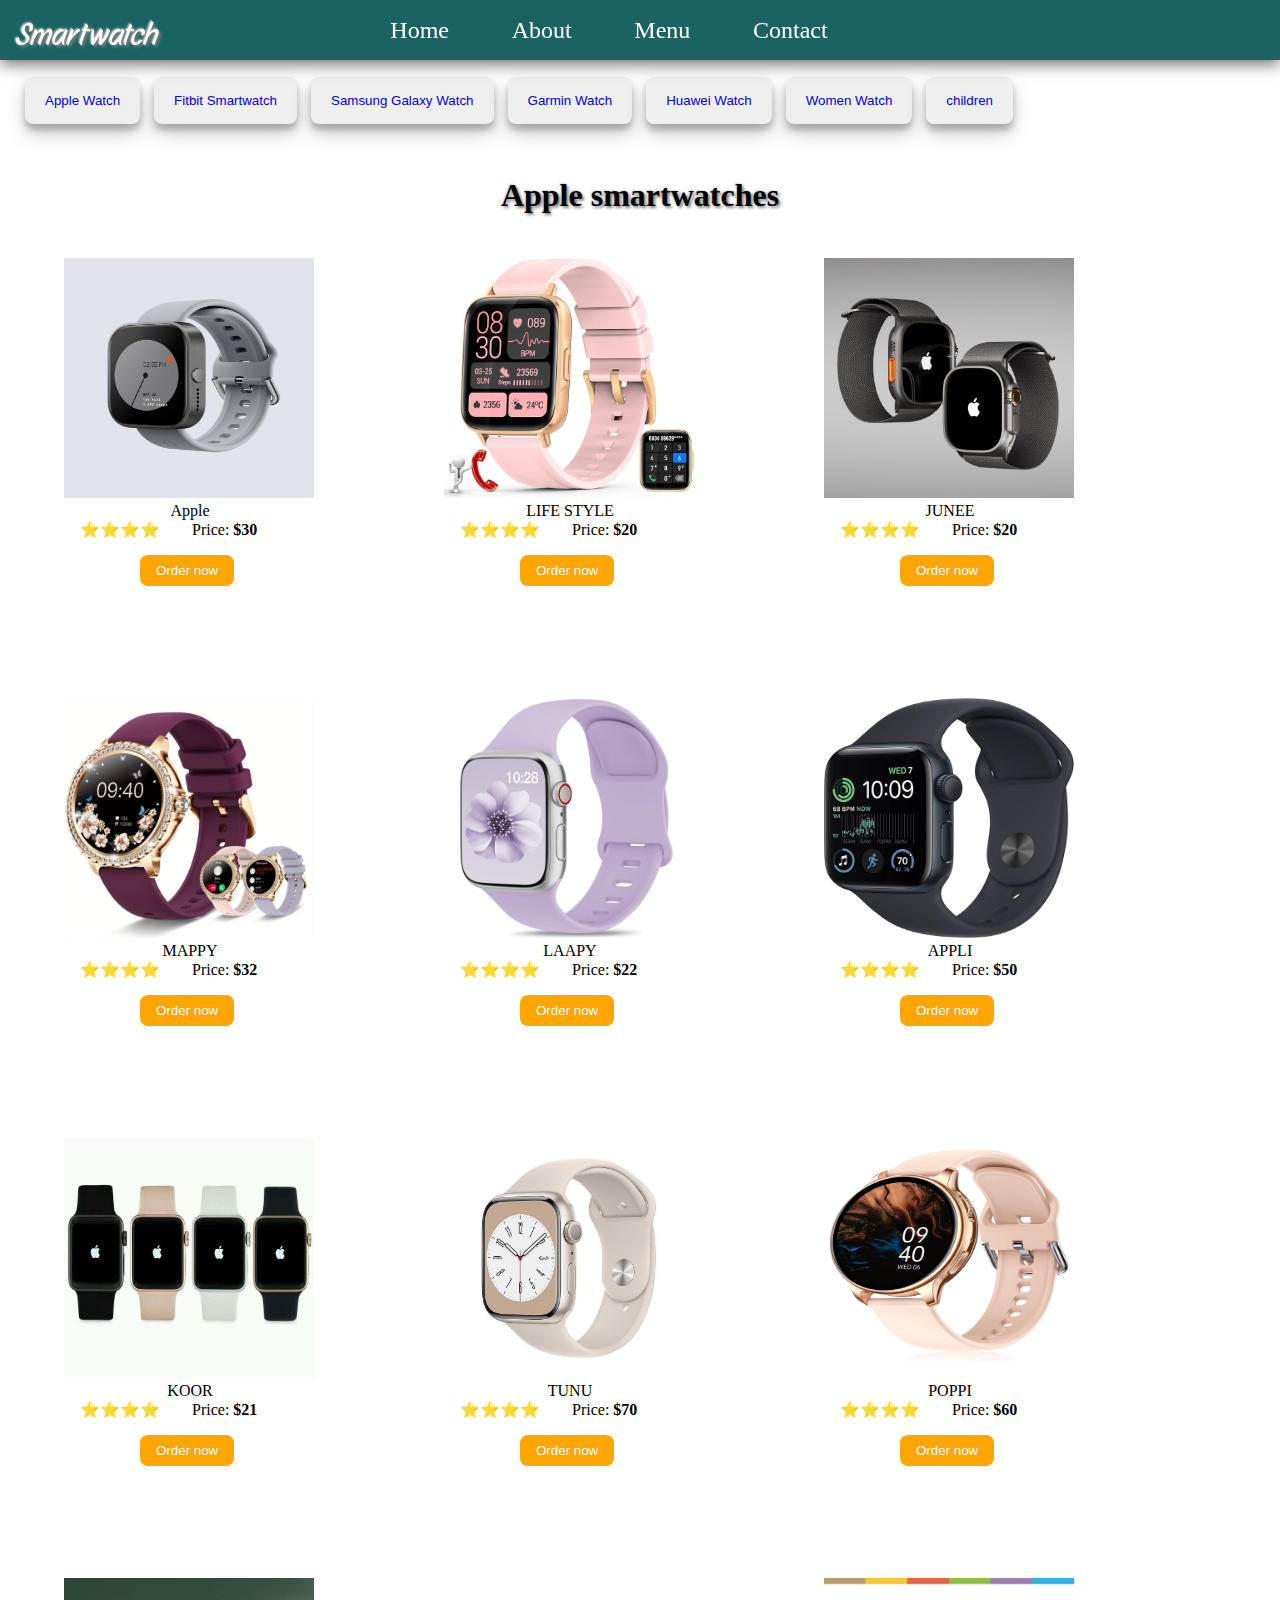
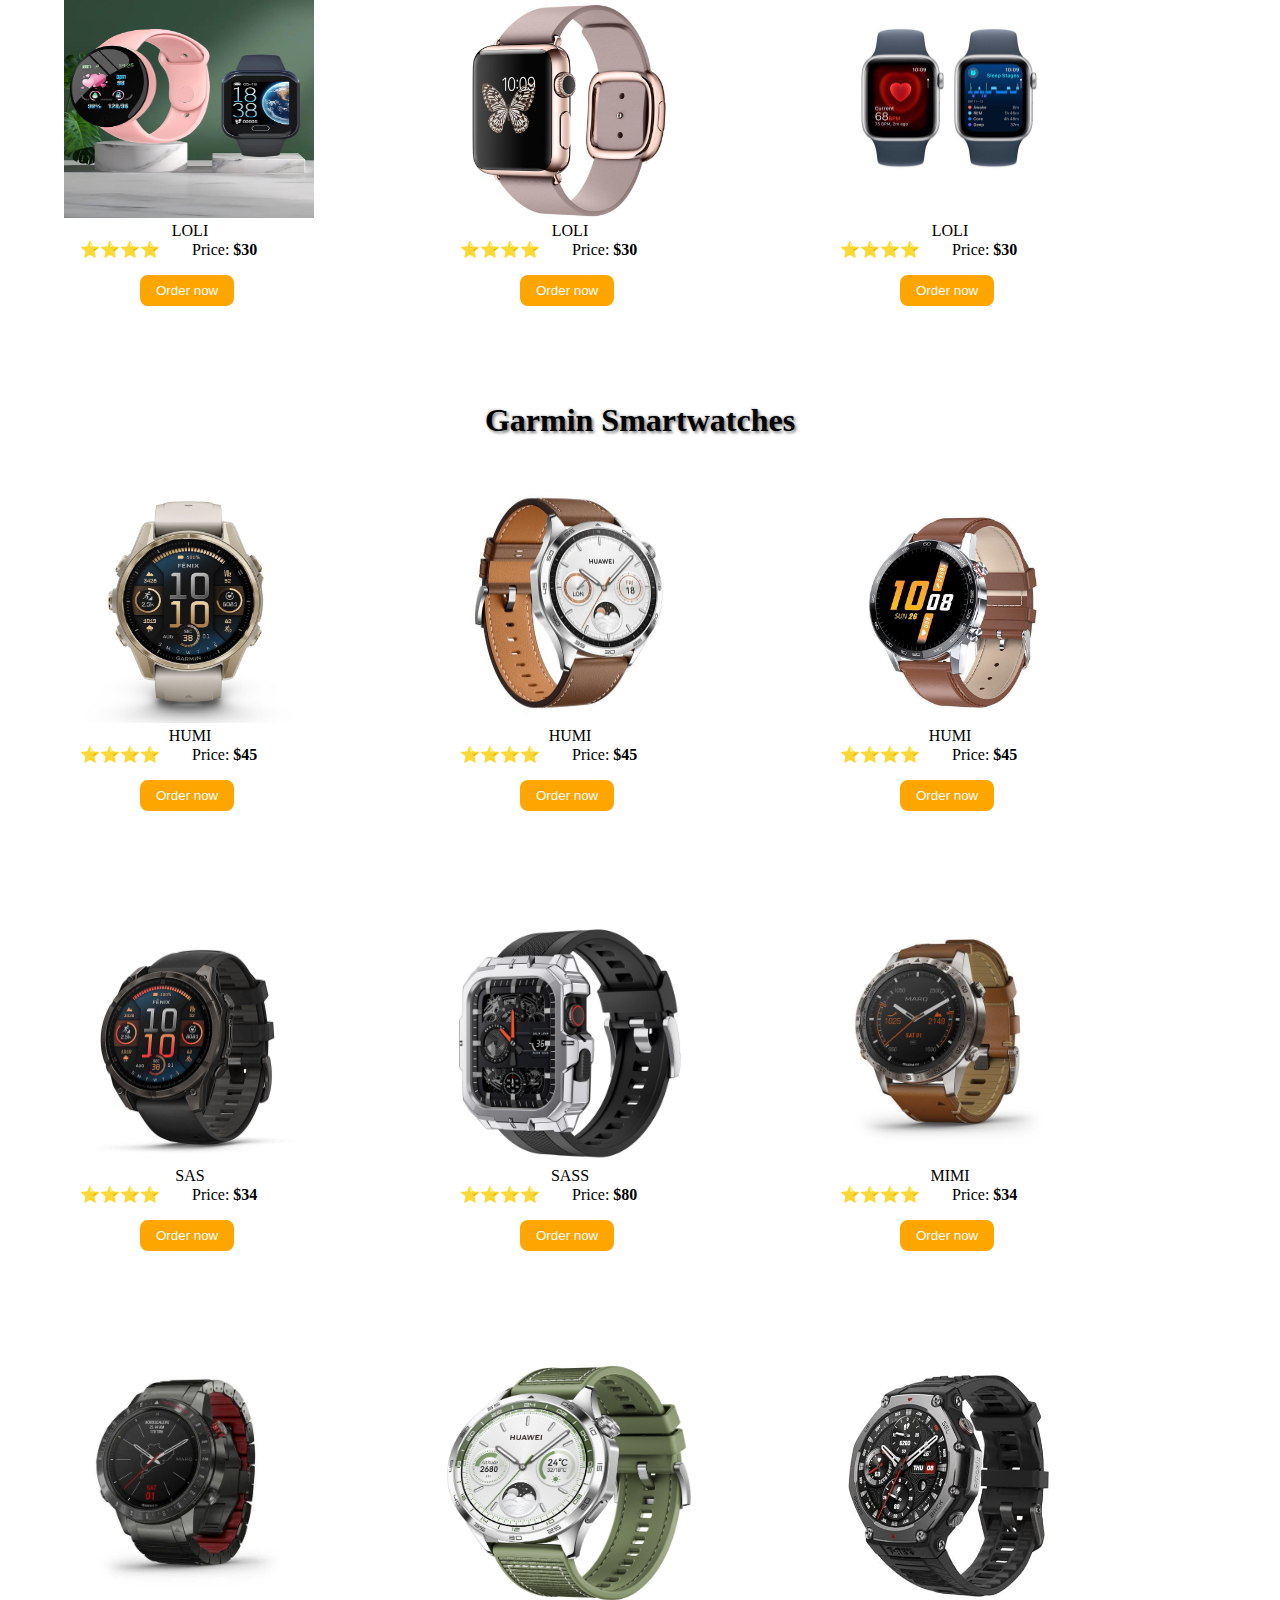
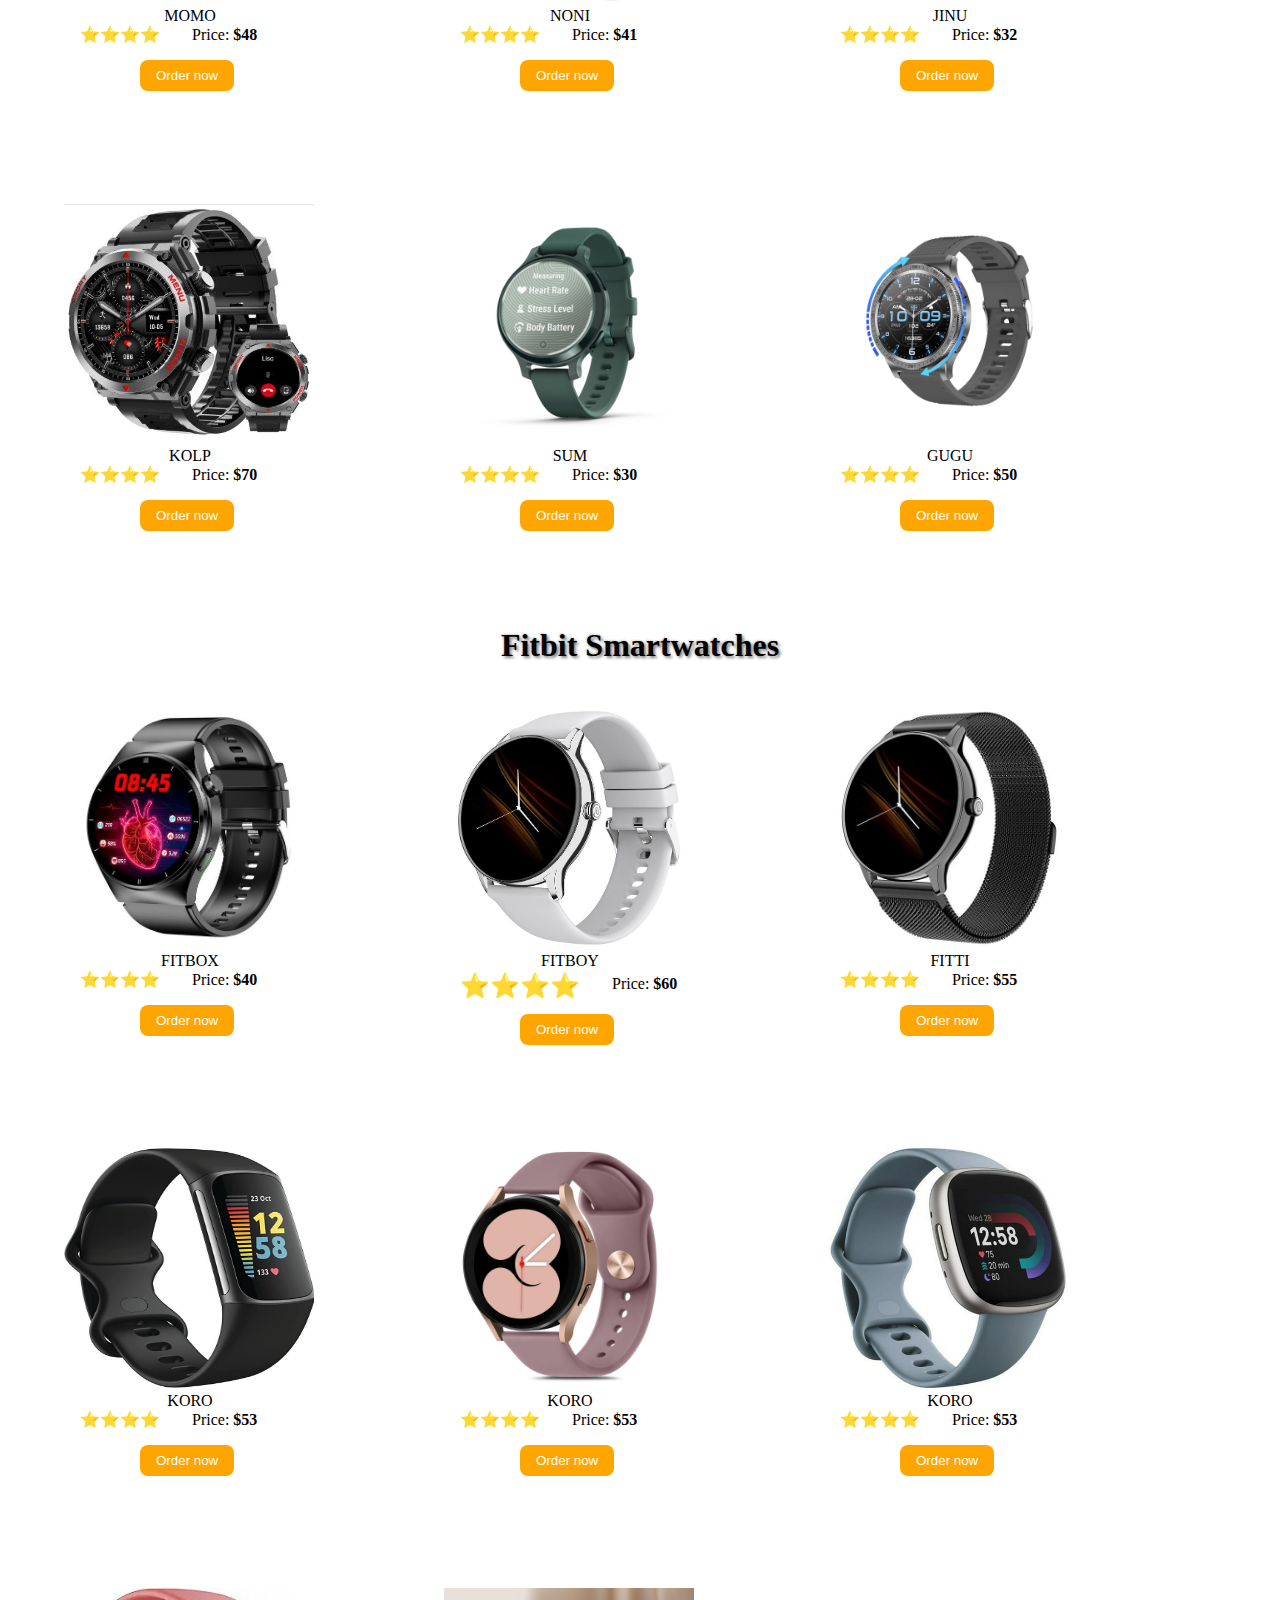
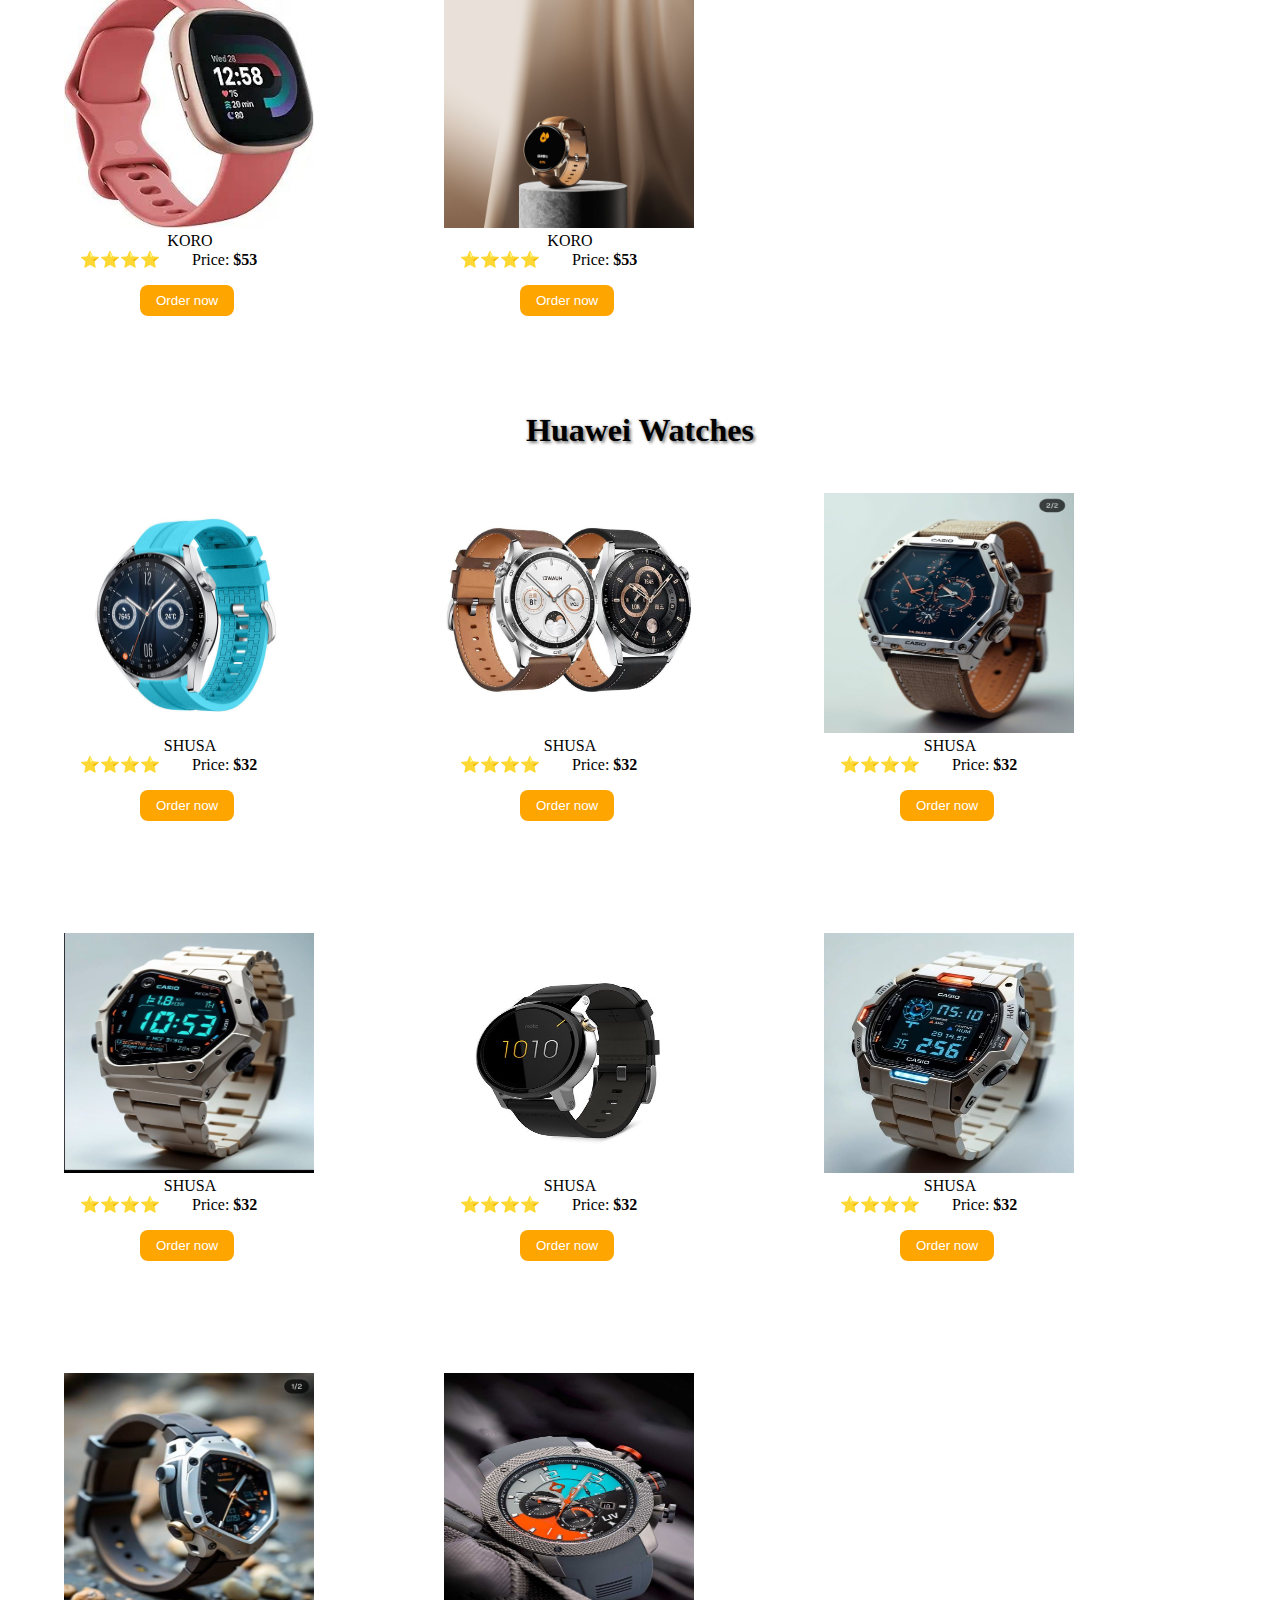
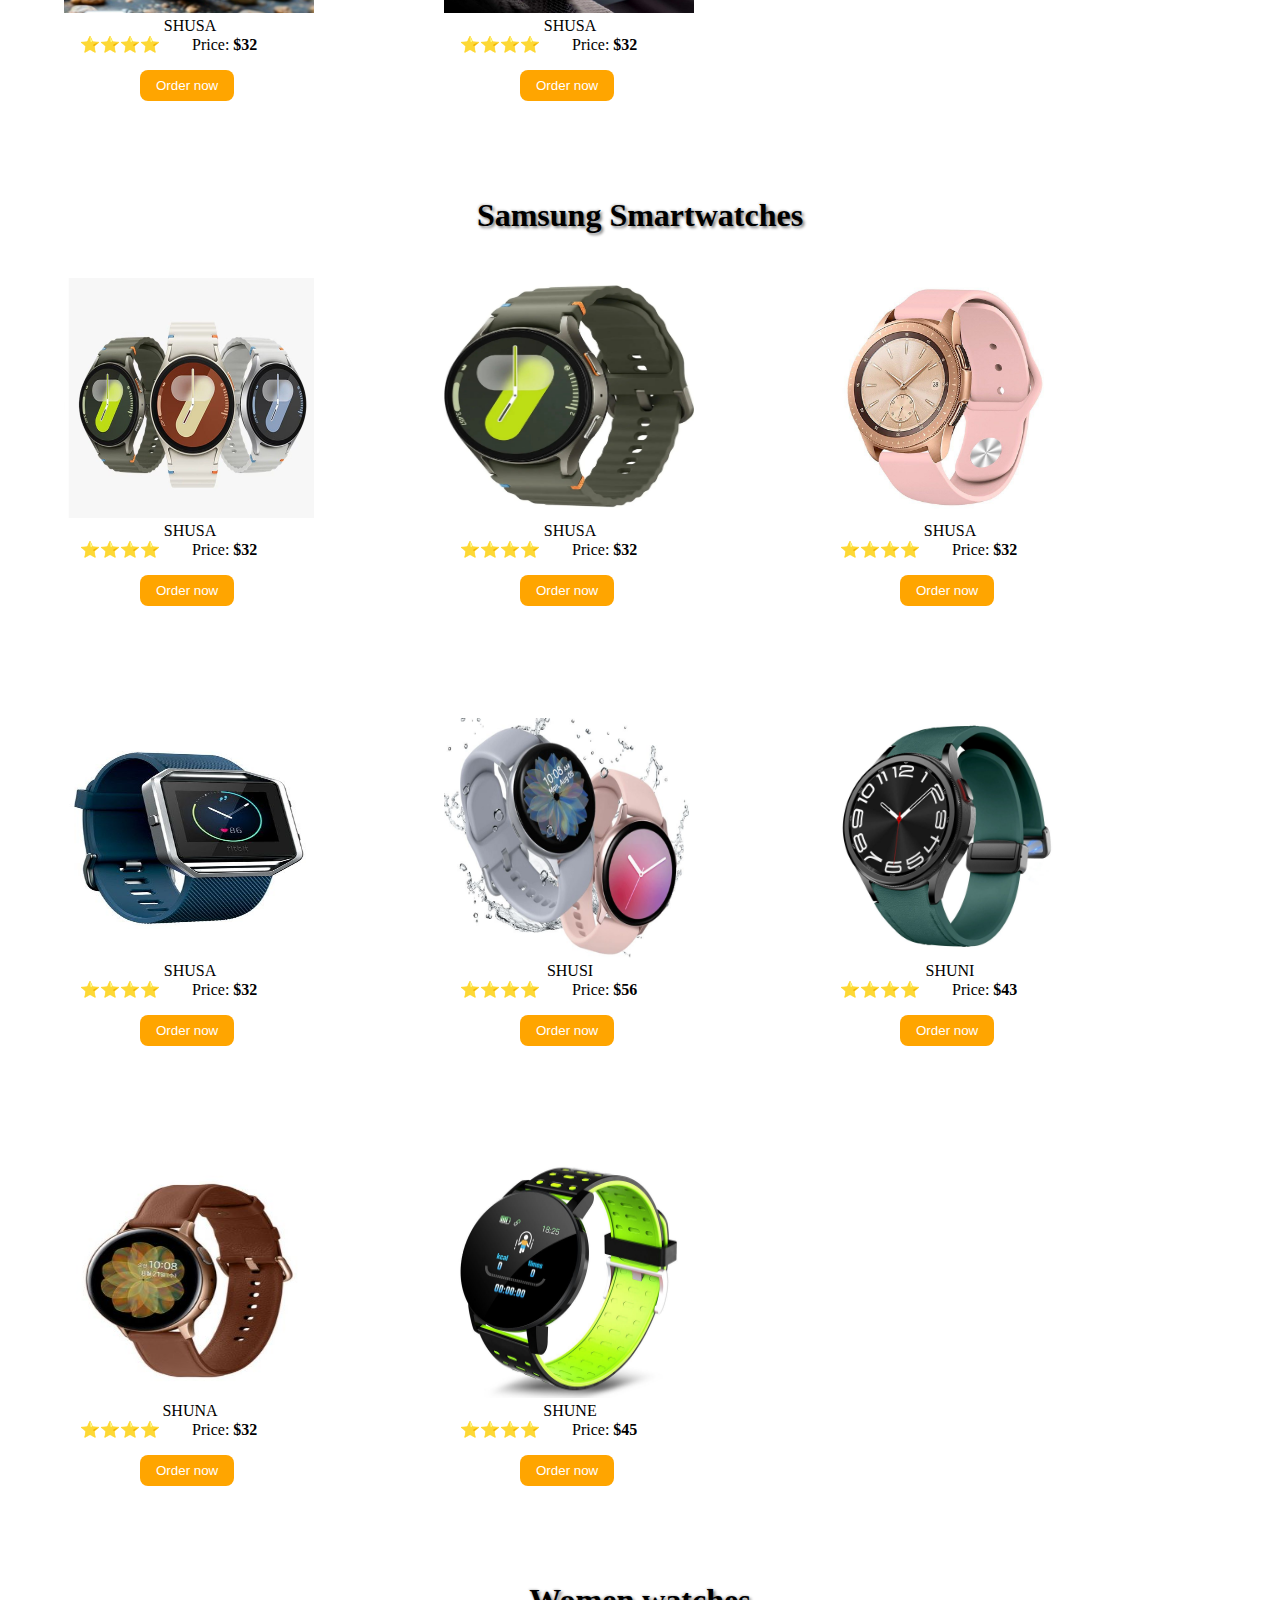
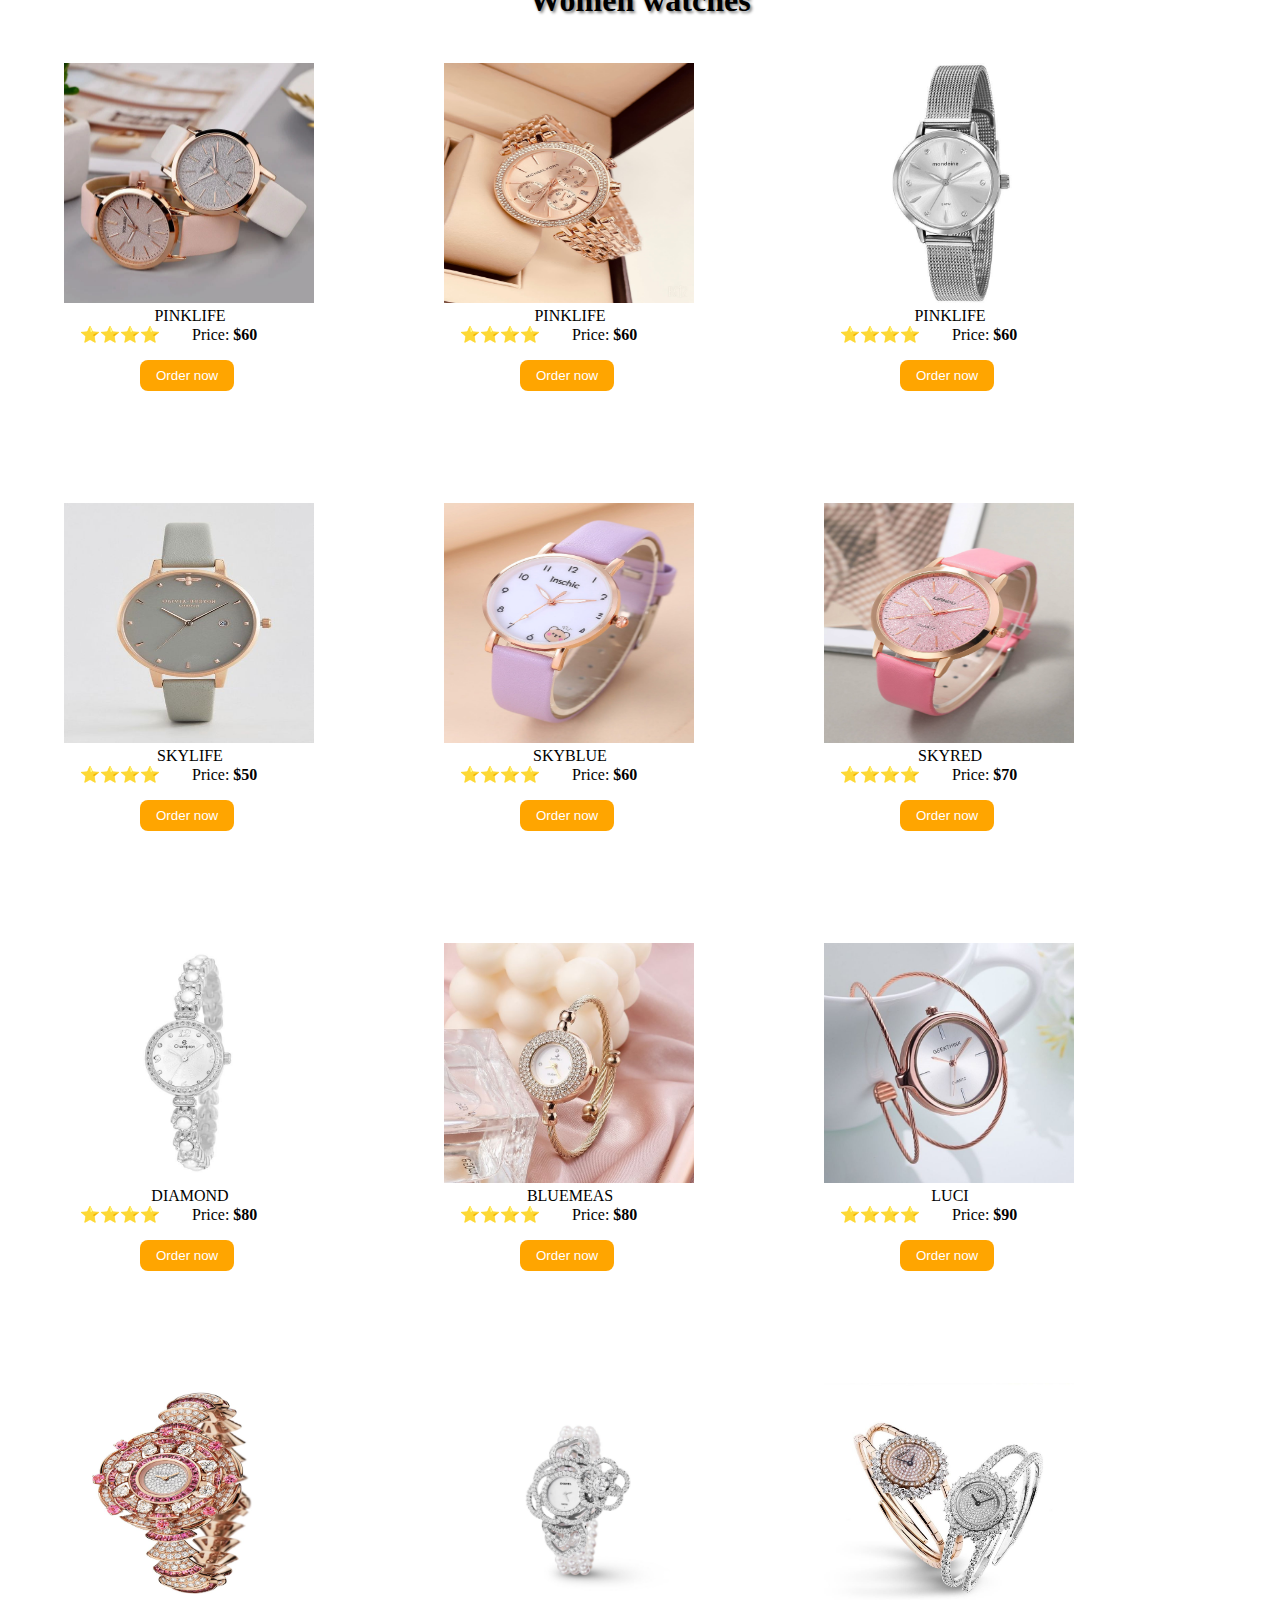
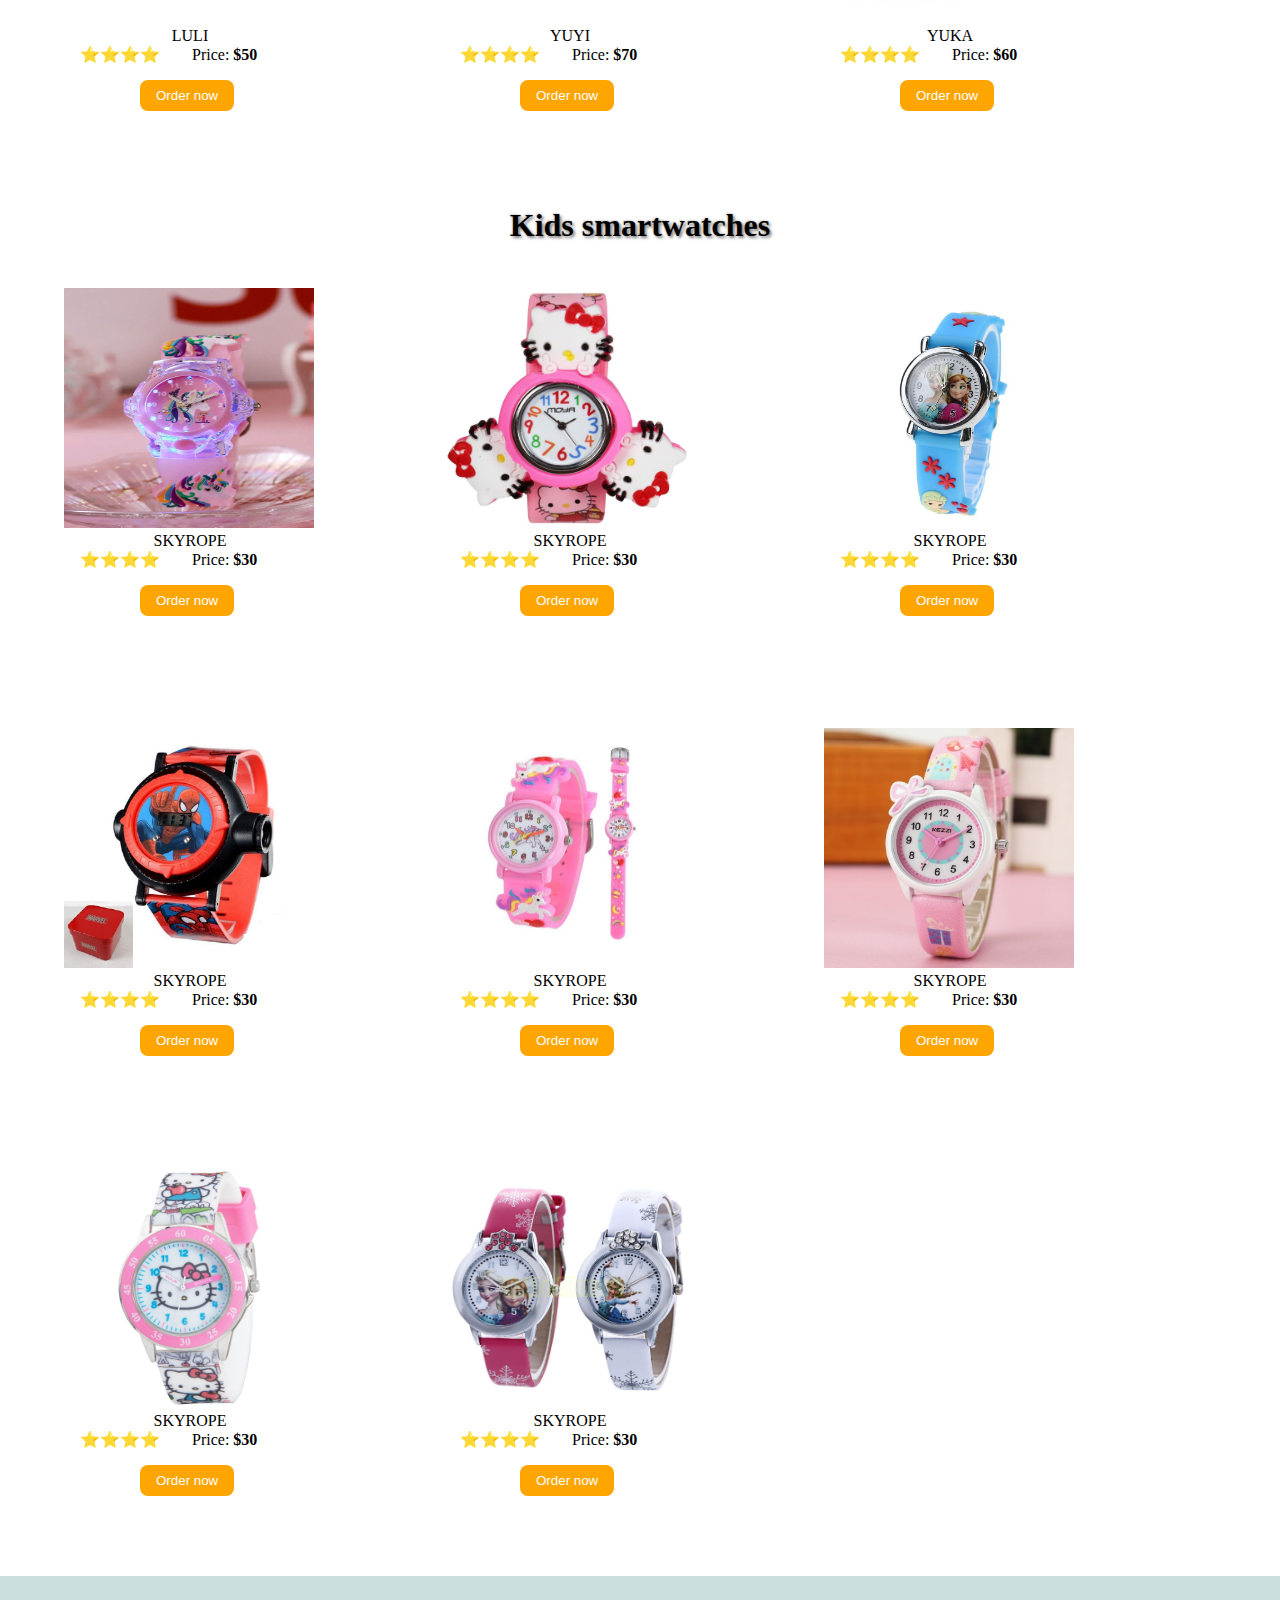
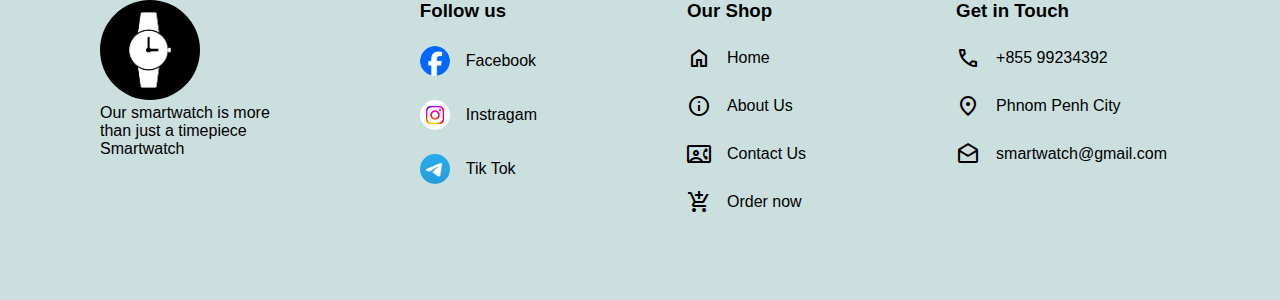
<file: page/menu.html>
<!DOCTYPE html>
<html lang="en">
<head>
    <meta charset="UTF-8">
    <meta name="viewport" content="width=device-width, initial-scale=1.0">
    <title>Document</title>
    <link rel="stylesheet" href="/css/style.css">
    <link rel="stylesheet" href="https://fonts.googleapis.com/css2?family=Material+Symbols+Outlined:opsz,wght,FILL,GRAD@20..48,100..700,0..1,-50..200" />
</head><link rel="preconnect" href="https://fonts.gstatic.com" crossorigin>
<link href="https://fonts.googleapis.com/css2?family=Story+Script&display=swap" rel="stylesheet">
    
<body>
      <div class="container">
        <h1>Smartwatch</h1>
        <div class="navbar">
            <a href="../index.html">Home</a>
            <a href="aboutPage.html">About</a>
            <a href="menu.html">Menu</a>
            <a href="contactPage.html">Contact</a>
        </div>
    </div>
     <div class="menu">
        <button ><a href="#apple">Apple Watch</a></button>
        <button><a href="#fitbit">Fitbit Smartwatch</a></button>
        <button><a href="#samsung">Samsung Galaxy Watch</a></button>
        <button ><a href="#garmin">Garmin Watch</a></button>
        <button><a href="#huawei">Huawei Watch</a></button>
        <button><a href="#women">Women Watch</a></button>
       <button><a href="#children">children</a></button>
  </div>
    <h1 id="apple">Apple smartwatches</h1>
    <div class="main">
        <div class="box2">
            <img src="/apple/1.png" alt="">
            <p>Apple</p>
                <div class="watch">
                    <div class="star">
                       ⭐⭐⭐⭐
                    </div>
                        <p>Price: <strong>$30</strong></p>
                </div>
                    <button>Order now</button>

        </div>
        <div class="box2" >
            <img src="/apple/2.png" alt="">
            <p>LIFE STYLE</p>
                <div class="watch">
                    <div class="star">
                        ⭐⭐⭐⭐
                    </div>
                        <p>Price: <strong>$20</strong></p>
                </div>
                    <button>Order now</button>

        </div>
        <div class="box2">
            <img src="/apple/3.png" alt="">
            <P>JUNEE</P>
                <div class="watch">
                    <div class="star">
                       ⭐⭐⭐⭐
                    </div>
                        <p>Price: <strong>$20</strong></p>
                </div>
                    <button>Order now</button>

        </div>
        <div class="box2">
            <img src="/apple/4.png" alt="">
            <P>MAPPY</P>
                <div class="watch">
                    <div class="star">
                        ⭐⭐⭐⭐
                    </div>
                        <p>Price: <strong>$32</strong></p>
                </div>
                    <button>Order now</button>

        </div>
        <div class="box2">
            <img src="/apple/5.png" alt="">
            <P>LAAPY</P>
                <div class="watch">
                    <div class="star">
                       ⭐⭐⭐⭐
                    </div>
                        <p>Price: <strong>$22</strong></p>
                </div>
                    <button>Order now</button>

        </div>
        <div class="box2">
            <img src="/apple/6.png" alt="">
            <P>APPLI</P>
                <div class="watch">
                    <div class="star">
                        ⭐⭐⭐⭐
                    </div>
                        <p>Price: <strong>$50</strong></p>
                </div>
                    <button>Order now</button>

        </div>
        <div class="box2">
            <img src="/apple/7.png" alt="">
            <P>KOOR</P>
                <div class="watch">
                    <div class="star">
                        ⭐⭐⭐⭐
                    </div>
                        <p>Price: <strong>$21</strong></p>
                </div>
                    <button>Order now</button>

        </div>
        <div class="box2">
            <img src="/apple/8.png" alt="">
            <P>TUNU</P>
                <div class="watch">
                    <div class="star">
                        ⭐⭐⭐⭐
                    </div>
                        <p>Price: <strong>$70</strong></p>
                </div>
                    <button>Order now</button>

        </div>
        <div class="box2">
            <img src="/apple/19.png" alt="">
            <P>POPPI</P>
                <div class="watch">
                    <div class="star">
                        ⭐⭐⭐⭐
                    </div>
                        <p>Price: <strong>$60</strong></p>
                </div>
                    <button>Order now</button>

        </div>
        <div class="box2">
            <img src="/apple/20.png" alt="">
            <P>LOLI</P>
                <div class="watch">
                    <div class="star">
                       ⭐⭐⭐⭐
                    </div>
                        <p>Price: <strong>$30</strong></p>
                </div>
                    <button>Order now</button>

        </div>
        <div class="box2">
            <img src="/apple/02.png" alt="">
            <P>LOLI</P>
                <div class="watch">
                    <div class="star">
                        ⭐⭐⭐⭐
                    </div>
                        <p>Price: <strong>$30</strong></p>
                </div>
                    <button>Order now</button>

        </div>
        <div class="box2">
            <img src="/apple/01.png" alt="">
            <P>LOLI</P>
                <div class="watch">
                    <div class="star">
                        ⭐⭐⭐⭐
                    </div>
                        <p>Price: <strong>$30</strong></p>
                </div>
                    <button>Order now</button>

        </div>
    </div>
    <h1 id="garmin">Garmin Smartwatches</h1>
      <div class="main">
        <div class="box2">
            <img src="/apple/9.png" alt="">
            <P>HUMI</P>
                <div class="watch">
                    <div class="star">
                        ⭐⭐⭐⭐
                    </div>
                        <p>Price: <strong>$45</strong></p>
                </div>
                    <button>Order now</button>

        </div>
        <div class="box2">
            <img src="/apple/001.png" alt="">
            <P>HUMI</P>
                <div class="watch">
                    <div class="star">
                        ⭐⭐⭐⭐
                    </div>
                        <p>Price: <strong>$45</strong></p>
                </div>
                    <button>Order now</button>

        </div>
        <div class="box2">
            <img src="/apple/002.png" alt="">
            <P>HUMI</P>
                <div class="watch">
                    <div class="star">
                        ⭐⭐⭐⭐
                    </div>
                        <p>Price: <strong>$45</strong></p>
                </div>
                    <button>Order now</button>

        </div>
        <div class="box2">
            <img src="/apple/10.png" alt="">
            <P>SAS</P>
                <div class="watch">
                    <div class="star">
                        ⭐⭐⭐⭐
                    </div>
                        <p>Price: <strong>$34</strong></p>
                </div>
                    <button>Order now</button>

        </div>
        <div class="box2">
            <img src="/apple/11.png" alt="">
            <P>SASS</P>
                <div class="watch">
                    <div class="star">
                        ⭐⭐⭐⭐
                    </div>
                        <p>Price: <strong>$80</strong></p>
                </div>
                    <button>Order now</button>

        </div>
        <div class="box2">
            <img src="/apple/12.png" alt="">
            <P>MIMI</P>
                <div class="watch">
                    <div class="star">
                     ⭐⭐⭐⭐
                    </div>
                        <p>Price: <strong>$34</strong></p>
                </div>
                    <button>Order now</button>

        </div>
        <div class="box2">
            <img src="/apple/13.png" alt="">
            <P>MOMO</P>
                <div class="watch">
                    <div class="star">
                        ⭐⭐⭐⭐
                    </div>
                        <p>Price: <strong>$48</strong></p>
                </div>
                    <button>Order now</button>

        </div>
        <div class="box2">
            <img src="/apple/14.png" alt="">
            <P>NONI</P>
                <div class="watch">
                    <div class="star">
                        ⭐⭐⭐⭐
                    </div>
                        <p>Price: <strong>$41</strong></p>
                </div>
                    <button>Order now</button>

        </div>
        <div class="box2">
            <img src="/apple/15.png" alt="">
            <P>JINU</P>
                <div class="watch">
                    <div class="star">
                        ⭐⭐⭐⭐
                    </div>
                        <p>Price: <strong>$32</strong></p>
                </div>
                    <button>Order now</button>

        </div>
        <div class="box2">
            <img src="/apple/16.png" alt="">
            <P>KOLP</P>
                <div class="watch">
                    <div class="star">
                        ⭐⭐⭐⭐
                    </div>
                        <p>Price: <strong>$70</strong></p>
                </div>
                    <button>Order now</button>

        </div>
        <div class="box2">
            <img src="/apple/17.png" alt="">
            <P>SUM</P>
                <div class="watch">
                    <div class="star">
                        ⭐⭐⭐⭐
                    </div>
                        <p>Price: <strong>$30</strong></p>
                </div>
                    <button>Order now</button>

        </div>
        <div class="box2">
            <img src="/apple/18.png" alt="">
            <P>GUGU</P>
                <div class="watch">
                    <div class="star">
                       ⭐⭐⭐⭐
                    </div>
                        <p>Price: <strong>$50</strong></p>
                </div>
                    <button>Order now</button>

        </div>

       
    </div>
    <h1 id="fitbit">Fitbit Smartwatches</h1>
    <div class="main">
         <div class="box2">
            <img src="/typle/2.png" alt="">
            <P>FITBOX</P>
                <div class="watch">
                    <div class="star">
                       ⭐⭐⭐⭐
                    </div>
                        <p>Price: <strong>$40</strong></p>
                </div>
                    <button>Order now</button>

        </div>
         <div class="box2">
            <img src="/typle/3.png" alt="">
            <P>FITBOY</P>
                <div class="watch">
                    <div class="star">
                        <span class="material-symbols-outlined">
                        ⭐⭐⭐⭐
                    </div>
                        <p>Price: <strong>$60</strong></p>
                </div>
                    <button>Order now</button>

        </div>
         <div class="box2">
            <img src="/typle/4.png" alt="">
            <P>FITTI</P>
                <div class="watch">
                    <div class="star">
                        ⭐⭐⭐⭐
                    </div>
                        <p>Price: <strong>$55</strong></p>
                </div>
                    <button>Order now</button>

        </div>
             <div class="box2">
            <img src="/typle/19.png" alt="">
            <P>KORO</P>
                <div class="watch">
                    <div class="star">
                      ⭐⭐⭐⭐
                    </div>
                        <p>Price: <strong>$53</strong></p>
                </div>
                    <button>Order now</button>

        </div>
             <div class="box2">
            <img src="/typle/31.png" alt="">
            <P>KORO</P>
                <div class="watch">
                    <div class="star">
                        ⭐⭐⭐⭐
                    </div>
                        <p>Price: <strong>$53</strong></p>
                </div>
                    <button>Order now</button>

        </div>
             <div class="box2">
            <img src="/typle/32.png" alt="">
            <P>KORO</P>
                <div class="watch">
                    <div class="star">
                        ⭐⭐⭐⭐
                    </div>
                        <p>Price: <strong>$53</strong></p>
                </div>
                    <button>Order now</button>

        </div>
             <div class="box2">
            <img src="/typle/33.png" alt="">
            <P>KORO</P>
                <div class="watch">
                    <div class="star">
                       ⭐⭐⭐⭐
                    </div>
                        <p>Price: <strong>$53</strong></p>
                </div>
                    <button>Order now</button>

        </div>
             <div class="box2">
            <img src="/typle/34.png" alt="">
            <P>KORO</P>
                <div class="watch">
                    <div class="star">
                       ⭐⭐⭐⭐
                    </div>
                        <p>Price: <strong>$53</strong></p>
                </div>
                    <button>Order now</button>

        </div>
    </div>
    <h1 id="huawei">Huawei Watches</h1>
    <div class="main">
           <div class="box2">
            <img src="/huawei/1.png" alt="">
            <P>SHUSA</P>
                <div class="watch">
                    <div class="star">
                       ⭐⭐⭐⭐
                    </div>
                        <p>Price: <strong>$32</strong></p>
                </div>
                    <button>Order now</button>

        </div>
           <div class="box2">
            <img src="/huawei/2.png" alt="">
            <P>SHUSA</P>
                <div class="watch">
                    <div class="star">
                      ⭐⭐⭐⭐
                    </div>
                        <p>Price: <strong>$32</strong></p>
                </div>
                    <button>Order now</button>

        </div>
           <div class="box2">
            <img src="/huawei/3.png" alt="">
            <P>SHUSA</P>
                <div class="watch">
                    <div class="star">
                       ⭐⭐⭐⭐
                    </div>
                        <p>Price: <strong>$32</strong></p>
                </div>
                    <button>Order now</button>

        </div>
           <div class="box2">
            <img src="/huawei/4.png" alt="">
            <P>SHUSA</P>
                <div class="watch">
                    <div class="star">
                       ⭐⭐⭐⭐
                    </div>
                        <p>Price: <strong>$32</strong></p>
                </div>
                    <button>Order now</button>

        </div>
           <div class="box2">
            <img src="/huawei/5.png" alt="">
            <P>SHUSA</P>
                <div class="watch">
                    <div class="star">
                       ⭐⭐⭐⭐
                    </div>
                        <p>Price: <strong>$32</strong></p>
                </div>
                    <button>Order now</button>

        </div>
           <div class="box2">
            <img src="/huawei/6.png" alt="">
            <P>SHUSA</P>
                <div class="watch">
                    <div class="star">
                       ⭐⭐⭐⭐
                    </div>
                        <p>Price: <strong>$32</strong></p>
                </div>
                    <button>Order now</button>

        </div>
           <div class="box2">
            <img src="/huawei/7.png" alt="">
            <P>SHUSA</P>
                <div class="watch">
                    <div class="star">
                        ⭐⭐⭐⭐
                    </div>
                        <p>Price: <strong>$32</strong></p>
                </div>
                    <button>Order now</button>

        </div>
           <div class="box2">
            <img src="/huawei/8.png" alt="">
            <P>SHUSA</P>
                <div class="watch">
                    <div class="star">
                       ⭐⭐⭐⭐
                    </div>
                        <p>Price: <strong>$32</strong></p>
                </div>
                    <button>Order now</button>

        </div>
    </div>

    <h1 id="samsung">Samsung Smartwatches</h1>
    <div class="main">
        <div class="box2">
            <img src="/typle/5.png" alt="">
            <P>SHUSA</P>
                <div class="watch">
                    <div class="star">
                       ⭐⭐⭐⭐
                    </div>
                        <p>Price: <strong>$32</strong></p>
                </div>
                    <button>Order now</button>

        </div>
        <div class="box2">
            <img src="/typle/010.png" alt="">
            <P>SHUSA</P>
                <div class="watch">
                    <div class="star">
                        ⭐⭐⭐⭐
                    </div>
                        <p>Price: <strong>$32</strong></p>
                </div>
                    <button>Order now</button>

        </div>
        <div class="box2">
            <img src="/typle/011.png" alt="">
            <P>SHUSA</P>
                <div class="watch">
                    <div class="star">
                        ⭐⭐⭐⭐
                    </div>
                        <p>Price: <strong>$32</strong></p>
                </div>
                    <button>Order now</button>

        </div>
        <div class="box2">
            <img src="/typle/012.png" alt="">
            <P>SHUSA</P>
                <div class="watch">
                    <div class="star">
                        ⭐⭐⭐⭐
                    </div>
                        <p>Price: <strong>$32</strong></p>
                </div>
                    <button>Order now</button>

        </div>
         <div class="box2">
            <img src="/typle/6.png" alt="">
            <P>SHUSI</P>
                <div class="watch">
                    <div class="star">
                        ⭐⭐⭐⭐
                    </div>
                        <p>Price: <strong>$56</strong></p>
                </div>
                    <button>Order now</button>

        </div>
         <div class="box2">
            <img src="/typle/7.png" alt="">
            <P>SHUNI</P>
                <div class="watch">
                    <div class="star">
                        ⭐⭐⭐⭐
                    </div>
                        <p>Price: <strong>$43</strong></p>
                </div>
                    <button>Order now</button>

        </div>
         <div class="box2">
            <img src="/typle/8.png" alt="">
            <P>SHUNA</P>
                <div class="watch">
                    <div class="star">
                        ⭐⭐⭐⭐
                    </div>
                        <p>Price: <strong>$32</strong></p>
                </div>
                    <button>Order now</button>

        </div>
         <div class="box2">
            <img src="/typle/18.png" alt="">
            <P>SHUNE</P>
                <div class="watch">
                    <div class="star">
                       ⭐⭐⭐⭐
                    </div>
                        <p>Price: <strong>$45</strong></p>
                </div>
                    <button>Order now</button>

        </div>
    
    </div>
    <h1 id="women">Women watches </h1>
    <div class="main">
        <div class="box2">
            <img src="/typle/9.png" alt="">
            <P>PINKLIFE</P>
                <div class="watch">
                    <div class="star">
                        ⭐⭐⭐⭐
                    </div>
                        <p>Price: <strong>$60</strong></p>
                </div>
                    <button>Order now</button>

        </div>
        <div class="box2">
            <img src="/typle/013.png" alt="">
            <P>PINKLIFE</P>
                <div class="watch">
                    <div class="star">
                       ⭐⭐⭐⭐
                    </div>
                        <p>Price: <strong>$60</strong></p>
                </div>
                    <button>Order now</button>

        </div>
        <div class="box2">
            <img src="/typle/014.png" alt="">
            <P>PINKLIFE</P>
                <div class="watch">
                    <div class="star">
                      ⭐⭐⭐⭐
                    </div>
                        <p>Price: <strong>$60</strong></p>
                </div>
                    <button>Order now</button>

        </div>
         <div class="box2">
            <img src="/typle/10.png" alt="">
            <P>SKYLIFE</P>
                <div class="watch">
                    <div class="star">
                      ⭐⭐⭐⭐
                    </div>
                        <p>Price: <strong>$50</strong></p>
                </div>
                    <button>Order now</button>

        </div>
         <div class="box2">
            <img src="/typle/11.png" alt="">
            <P>SKYBLUE</P>
                <div class="watch">
                    <div class="star">
                       ⭐⭐⭐⭐
                    </div>
                        <p>Price: <strong>$60</strong></p>
                </div>
                    <button>Order now</button>

        </div>
         <div class="box2">
            <img src="/typle/12.png" alt="">
            <P>SKYRED</P>
                <div class="watch">
                    <div class="star">
                       ⭐⭐⭐⭐
                    </div>
                        <p>Price: <strong>$70</strong></p>
                </div>
                    <button>Order now</button>

        </div>
         <div class="box2">
            <img src="/typle/17.png" alt="">
            <P>DIAMOND</P>
                <div class="watch">
                    <div class="star">
                        ⭐⭐⭐⭐
                    </div>
                        <p>Price: <strong>$80</strong></p>
                </div>
                    <button>Order now</button>

        </div>
         <div class="box2">
            <img src="/typle/21.png" alt="">
            <P>BLUEMEAS</P>
                <div class="watch">
                    <div class="star">
                        ⭐⭐⭐⭐
                    </div>
                        <p>Price: <strong>$80</strong></p>
                </div>
                    <button>Order now</button>

        </div>
         <div class="box2">
            <img src="/typle/22.png" alt="">
            <P>LUCI</P>
                <div class="watch">
                    <div class="star">
                        ⭐⭐⭐⭐
                    </div>
                        <p>Price: <strong>$90</strong></p>
                </div>
                    <button>Order now</button>

        </div>
         <div class="box2">
            <img src="/typle/23.png" alt="">
            <P>LULI</P>
                <div class="watch">
                    <div class="star">
                       ⭐⭐⭐⭐
                    </div>
                        <p>Price: <strong>$50</strong></p>
                </div>
                    <button>Order now</button>

        </div>
         <div class="box2">
            <img src="/typle/24.png" alt="">
            <P>YUYI</P>
                <div class="watch">
                    <div class="star">
                        ⭐⭐⭐⭐
                    </div>
                        <p>Price: <strong>$70</strong></p>
                </div>
                    <button>Order now</button>

        </div>
         <div class="box2">
            <img src="/typle/25.png" alt="">
            <P>YUKA</P>
                <div class="watch">
                    <div class="star">
                      ⭐⭐⭐⭐
                    </div>
                        <p>Price: <strong>$60</strong></p>
                </div>
                    <button>Order now</button>

        </div>
    </div>
 
    <h1 id="children">Kids smartwatches</h1>
    <div class="main">
           <div class="box2">
            <img src="/children/8.png" alt="">
            <P>SKYROPE</P>
                <div class="watch">
                    <div class="star">
                       ⭐⭐⭐⭐
                    </div>
                        <p>Price: <strong>$30</strong></p>
                </div>
                    <button>Order now</button>

        </div>
           <div class="box2">
            <img src="/children/7.png" alt="">
            <P>SKYROPE</P>
                <div class="watch">
                    <div class="star">
                       ⭐⭐⭐⭐
                    </div>
                        <p>Price: <strong>$30</strong></p>
                </div>
                    <button>Order now</button>

        </div>
           <div class="box2">
            <img src="/children/6.png" alt="">
            <P>SKYROPE</P>
                <div class="watch">
                    <div class="star">
                       ⭐⭐⭐⭐
                    </div>
                        <p>Price: <strong>$30</strong></p>
                </div>
                    <button>Order now</button>

        </div>
           <div class="box2">
            <img src="/children/5.png" alt="">
            <P>SKYROPE</P>
                <div class="watch">
                    <div class="star">
                       ⭐⭐⭐⭐
                    </div>
                        <p>Price: <strong>$30</strong></p>
                </div>
                    <button>Order now</button>

        </div>
           <div class="box2">
            <img src="/children/4.png" alt="">
            <P>SKYROPE</P>
                <div class="watch">
                    <div class="star">
                        ⭐⭐⭐⭐
                    </div>
                        <p>Price: <strong>$30</strong></p>
                </div>
                    <button>Order now</button>

        </div>
           <div class="box2">
            <img src="/children/3.png" alt="">
            <P>SKYROPE</P>
                <div class="watch">
                    <div class="star">
                       ⭐⭐⭐⭐
                    </div>
                        <p>Price: <strong>$30</strong></p>
                </div>
                    <button>Order now</button>

        </div>
           <div class="box2">
            <img src="/children/2.png" alt="">
            <P>SKYROPE</P>
                <div class="watch">
                    <div class="star">
                        ⭐⭐⭐⭐
                    </div>
                        <p>Price: <strong>$30</strong></p>
                </div>
                    <button>Order now</button>

        </div>
           <div class="box2">
            <img src="/children/1.png" alt="">
            <P>SKYROPE</P>
                <div class="watch">
                    <div class="star">
                       ⭐⭐⭐⭐
                    </div>
                        <p>Price: <strong>$30</strong></p>
                </div>
                    <button>Order now</button>

        </div>
    </div>
    <div class="footer">
        <div class="watchh">
            <img src="/background/background.png" alt="">
            <p>Our smartwatch is more <br>than just a timepiece <br> Smartwatch</p>
        </div>
        <div class="follow">
            <h3>Follow us</h3>
            <div class="facebook">
                <img src="/social/facebook.png" alt="">
                <p>Facebook</p>
            </div>
            <div class="facebook">
                <img src="/social/instragam.png" alt="">
                <p>Instragam</p>
            </div>
            <div class="facebook">
                <img src="/social/telegran.png" alt="">
                <p>Tik Tok</p>
            </div>
        </div>
        <div class="store">
            <h3>Our Shop</h3>
            <div class="facebook">
                <span class="material-symbols-outlined">
                    home
                    </span>
                <p>Home</p>
            </div>
            <div class="facebook">
                <span class="material-symbols-outlined">
                    info
                    </span>
                <p>About Us</p>
            </div>
            <div class="facebook">
                <span class="material-symbols-outlined">
                    contact_phone
                </span>
                <p>Contact Us</p>
            </div>
            <div class="facebook">
                <span class="material-symbols-outlined">
                    add_shopping_cart
                </span>
                <p>Order now</p>
            </div>
        </div>
        <div class="get">
            <h3>Get in Touch</h3>
            <div class="facebook">
                <span class="material-symbols-outlined">
                    call
                </span>
                <p>+855 99234392</p>
            </div>
            <div class="facebook">
                <span class="material-symbols-outlined">
                    location_on
                </span>
                <p>Phnom Penh City</p>
            </div>
            <div class="facebook">
                <span class="material-symbols-outlined">
                    drafts
                </span>
                <p>smartwatch@gmail.com</p>
            </div>
        </div>
        
    </div>
</body>
</html>
</file>
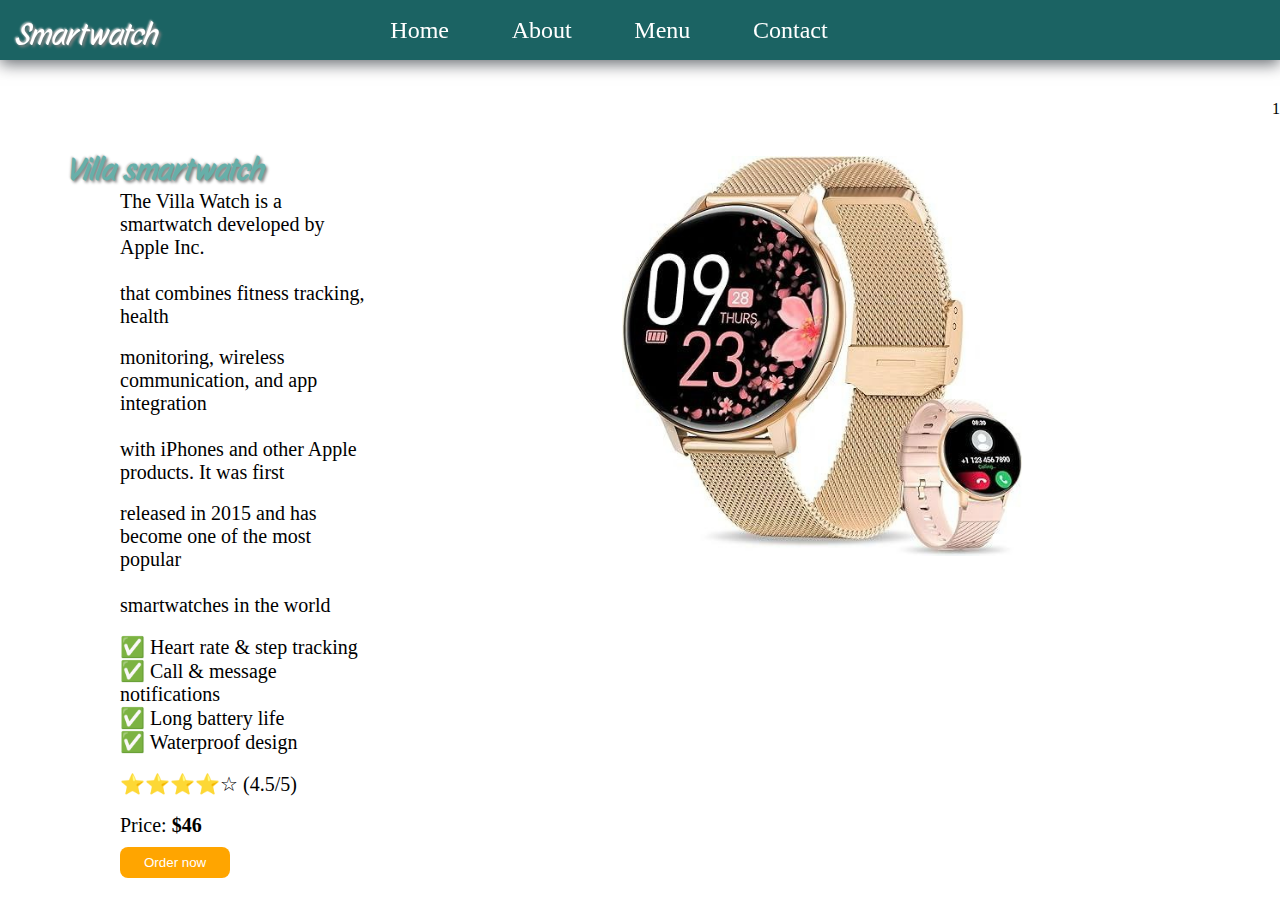
<file: page/view.html>
<!DOCTYPE html>
<html lang="en">
<head>
    <meta charset="UTF-8">
    <meta name="viewport" content="width=device-width, initial-scale=1.0">
    <title>Website</title>
    <link rel="stylesheet" href="/css/style.css">
    <link rel="stylesheet" href="https://fonts.googleapis.com/css2?family=Material+Symbols+Outlined:opsz,wght,FILL,GRAD@20..48,100..700,0..1,-50..200" />
    <link rel="preconnect" href="https://fonts.googleapis.com">
<link rel="preconnect" href="https://fonts.gstatic.com" crossorigin>
<link href="https://fonts.googleapis.com/css2?family=Story+Script&display=swap" rel="stylesheet">
    
</head>
<body>
    <div class="container">
        <h1>Smartwatch</h1>
        <div class="navbar">
            <a href="../index.html">Home</a>
            <a href="aboutPage.html">About</a>
            <a href="menu.html">Menu</a>
            <a href="contactPage.html">Contact</a>
        </div>
    </div>
    <div class="card3">
        <div class="card4">
            <h1>Villa smartwatch</h1>
            <p>The Villa Watch is a smartwatch developed by Apple Inc. <br><br> that combines fitness tracking, health</p><br>
            <p>monitoring, wireless communication, and app integration <br><br>with iPhones and other Apple products. It was first</p><br>
            <p>released in 2015 and has become one of the most popular <br><br>smartwatches in the world</p><br>
            <p>✅ Heart rate & step tracking</p>
            <p>✅ Call & message notifications</p>
            <p>✅ Long battery life</p>
            <p>✅ Waterproof design</p><br>
            <p>⭐⭐⭐⭐☆ (4.5/5)</p><br>
            <div class="star">
                  <p>Price: <strong>$46</strong></p>
                  <button>Order now</button>
            </div>
        </div>
            <div class="card5">
             <img src="/picture/1.png" alt="">
            </div>1
    </div>
</file>
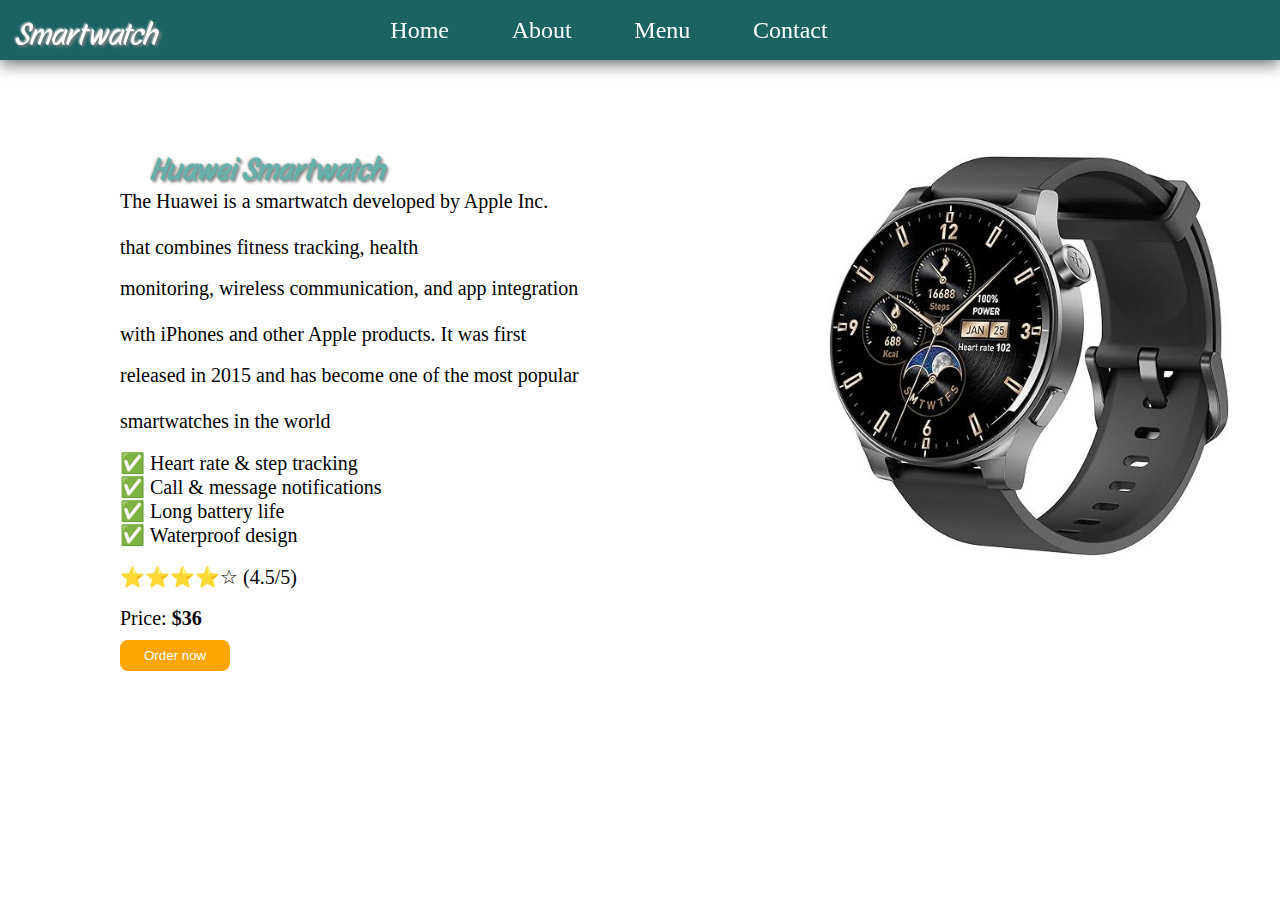
<file: page/view1.html>
<!DOCTYPE html>
<html lang="en">
<head>
    <meta charset="UTF-8">
    <meta name="viewport" content="width=device-width, initial-scale=1.0">
    <title>Website</title>
    <link rel="stylesheet" href="/css/style.css">
    <link rel="stylesheet" href="https://fonts.googleapis.com/css2?family=Material+Symbols+Outlined:opsz,wght,FILL,GRAD@20..48,100..700,0..1,-50..200" />
    <link rel="preconnect" href="https://fonts.googleapis.com">
<link rel="preconnect" href="https://fonts.gstatic.com" crossorigin>
<link href="https://fonts.googleapis.com/css2?family=Story+Script&display=swap" rel="stylesheet">
    
</head>
<body>
    <div class="container">
        <h1>Smartwatch</h1>
        <div class="navbar">
            <a href="../index.html">Home</a>
            <a href="aboutPage.html">About</a>
            <a href="menu.html">Menu</a>
            <a href="contactPage.html">Contact</a>
        </div>
    </div>
    <div class="card3">
        <div class="card4">
            <h1>Huawei Smartwatch</h1>
            <p>The Huawei is a smartwatch developed by Apple Inc. <br><br> that combines fitness tracking, health</p><br>
            <p>monitoring, wireless communication, and app integration <br><br>with iPhones and other Apple products. It was first</p><br>
            <p>released in 2015 and has become one of the most popular <br><br>smartwatches in the world</p><br>
             <p>✅ Heart rate & step tracking</p>
            <p>✅ Call & message notifications</p>
            <p>✅ Long battery life</p>
            <p>✅ Waterproof design</p><br>
            <p>⭐⭐⭐⭐☆ (4.5/5)</p><br>
            <div class="star">
                  <p>Price: <strong>$36</strong></p>
                  <button>Order now</button>
            </div>
        </div>
        <div class="card5">
             <img src="/picture/2.png" alt="">
        </div>
    </div>
</file>
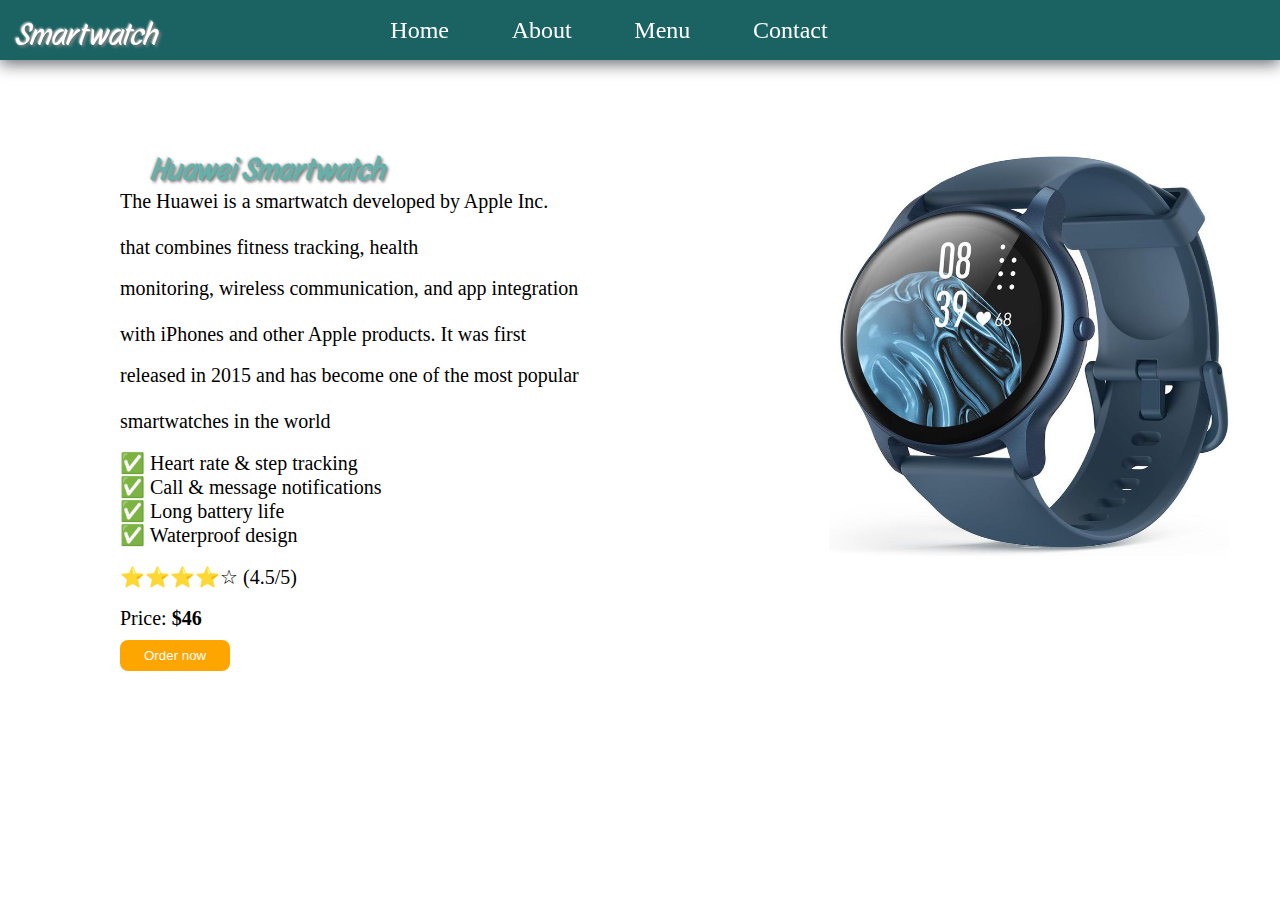
<file: page/view2.html>
<!DOCTYPE html>
<html lang="en">
<head>
    <meta charset="UTF-8">
    <meta name="viewport" content="width=device-width, initial-scale=1.0">
    <title>Website</title>
    <link rel="stylesheet" href="/css/style.css">
    <link rel="stylesheet" href="https://fonts.googleapis.com/css2?family=Material+Symbols+Outlined:opsz,wght,FILL,GRAD@20..48,100..700,0..1,-50..200" />
    <link rel="preconnect" href="https://fonts.googleapis.com">
<link rel="preconnect" href="https://fonts.gstatic.com" crossorigin>
<link href="https://fonts.googleapis.com/css2?family=Story+Script&display=swap" rel="stylesheet">
    
</head>
<body>
    <div class="container">
        <h1>Smartwatch</h1>
        <div class="navbar">
            <a href="../index.html">Home</a>
            <a href="aboutPage.html">About</a>
            <a href="menu.html">Menu</a>
            <a href="contactPage.html">Contact</a>
        </div>
    </div>
    <div class="card3">
        <div class="card4">
            <h1>Huawei Smartwatch</h1>
            <p>The Huawei is a smartwatch developed by Apple Inc. <br><br> that combines fitness tracking, health</p><br>
            <p>monitoring, wireless communication, and app integration <br><br>with iPhones and other Apple products. It was first</p><br>
            <p>released in 2015 and has become one of the most popular <br><br>smartwatches in the world</p><br>
            <p>✅ Heart rate & step tracking</p>
            <p>✅ Call & message notifications</p>
            <p>✅ Long battery life</p>
            <p>✅ Waterproof design</p><br>
            <p>⭐⭐⭐⭐☆ (4.5/5)</p><br>
            <div class="star">
                  <p>Price: <strong>$46</strong></p>
                  <button>Order now</button>
            </div>
        </div>
        <div class="card5">
             <img src="/picture/4.png" alt="">
        </div>
    </div>
</file>
<file: css/style.css>
*{
    margin: 0;
    padding: 0;
}
.container{
    display: flex;
    background-color: rgb(27, 99, 99);
    gap: 200px;
    align-items: center;
    height: 60px;
    position: fixed;
    width: 100%;
    top: 0;
    left: 0;
    z-index: 999;
    box-shadow:0 4px 15px rgba(0, 8, 16, 0.6);
}
.container h1{
  font-family: "Story Script", sans-serif;
  font-weight: 400;
  font-style: normal;
  margin-top: 8px;
  color: white;
  margin-left: 16px;
}
.navbar a{
    color: white;
    text-decoration: none;
    font-size: 24px;
}
.navbar{
    width: 500px;
    justify-content: space-around;
    display: flex;
    
} 

/* ............. */
.card5 img{
    width: 400px;
    border-radius: 8px;
    margin-top: 56px;
    height: 400px;
    margin-bottom: 24px;
     transition: transform 0.3s ease;
    animation: float 4s ease-in-out infinite;
   
}
.card4 button{
    margin-left: 120px;
    margin-top: 10px;
    padding: 8px 24px;
    border-radius: 8px;
    background-color: orange;
    border: none;
    color: white;
}
.card4 h1{
   font-family: "Story Script", sans-serif;
  color: rgb(103, 175, 169);
  padding-right: 40px;
}
.card3{
    display: flex;
    height: 50vh;
    margin-top:100px;
    gap: 250px;
}
.card5 img:hover{
    transform: scale(1.07);
}
.card4 p{
    padding-left: 120px;
    font-size: 20px
}
.card4{
    transition: transform 0.3s ease;
}
.card4:hover{
    transform: scale(1.07);
}
/* ....... */
.nav{
    display: flex;
    gap: 100px;
    height: 80vh;
}
.background4 img{
    width: 600px; 
    height: 70vh;
    padding-bottom: 40px;
    animation: float 4s ease-in-out infinite;
}
 @keyframes float {
      0% { transform: translateY(0px); }
      50% { transform: translateY(-20px); } /* float up */
      100% { transform: translateY(0px); }  /* back to original */
    }
.price {
    text-align: center;
   
}

/* /////// */
.shopnow{
    display: flex;
    gap: 40px;
    margin-left: 32px;
}
.btn button{
    padding: 8px 24px;
    margin-top: 24px;
    border-radius: 8px;
    background-color: orange;
    border: none;
}
.btn button:hover{
    background-color:blue;
    color: white;
}
.title{
    margin-top:40px;
    font-family: sans-serif;
    text-shadow: 2px 2px 3px rgb(226, 220, 220), -1px -1px 2px lightgray;
    font-size: 24px;
}
.title p{
    margin-top: 16px;
    margin-left:32px;
}
.title h1{
    font-family: "Story Script", sans-serif;
  /* font-weight: 400; */
  /* font-style: normal; */
  color:black;
}
/* /////// */
.element img{
    width: 220px;
    height: 50vh;
    border-radius:10%;
    border: solid white 3px;
    background-color: white;
}
.element{
    display: flex;
    background-color: rgb(204, 223, 223);
    width: 430px;
    gap: 24px;
    /* justify-content: space-between; */
    border-radius:8%;
    /* box-shadow: rgba(0, 0, 0, 0.56) 0px 22px 70px 4px; */
    transition: transform 0.3s ease;
}
.element:hover{
    transform: scale(1.07);
}
.card1{
    text-align: center;
    margin-top: 100px;
    padding-left: 16px;
    text-shadow: 2px 2px 3px gray, -1px -1px 2px lightgray;

}
.card1 p{
    padding-left: 24px;
}
.card1 h1{
    padding-left: 16px;
}
.Model{
    display: flex;
    gap: 48px;
    margin-left: 48px;
    width: 100%;
    margin-top: 32px;
}
/* //////////// */
.product{
    display: flex;
    margin: 24px;
    height: 60vh;
    gap: 24px;
    width:100%;
    margin-top: 32px;
    /* box-shadow: rgba(0, 0, 0, 0.56) 0px 22px 80px 4px; */
    /* box-shadow: rgba(50, 50, 93, 0.25) 0px 50px 100px -20px, rgba(0, 0, 0, 0.3) 0px 30px 60px -30px, rgba(10, 37, 64, 0.35) 0px -2px 6px 0px inset; */
}
.content4{
    display: flex;
    gap: 40px;
    flex-wrap: wrap;
    margin-top: 24px;
}
.box3{
    height: 400px;
    margin-left:40px ;
    width: 300px;
    box-shadow: rgba(222, 222, 234, 0.25) 0px 50px 100px -20px, rgba(0, 0, 0, 0.3) 0px 30px 60px -30px, rgba(10, 37, 64, 0.35) 0px -2px 6px 0px inset;
}

.box3 img{
    width: 250px;
    height: 240px;
    margin-left: 30px;
    margin-top: 24px;
    transition: transform 0.3s ease;
    padding: 0px;
}
.box3 img:hover{
    transform: scale(1.07);
}
.box3 button{
    padding: 8px 16px;
    background-color: orange;
    color:white;
    margin-left: 100px;
    border-radius: 8px;
    border: none;
    margin-top: 16px;
    transition: transform 0.3 ease;
}
.box3 button:hover{
    transform: scale(1.07);
    background-color: blue;
    color: white;
}
.box1 img{
    width: 250px;
    height: 240px;
    margin-left: 24px;
    margin-top: 24px;
    transition: transform 0.3s ease;
    padding: 0px;
}
.box1 img:hover{
    transform: scale(1.07);
}
.box1 h2{
    text-align: center;
}
.watch{
    display: flex;
    align-items: center;
    gap: 32px;
    margin-left: 32px;
}

.box1 button{
    padding: 8px 16px;
    background-color: orange;
    color:white;
    margin-left: 50px;
    border-radius: 8px;
    border: none;
    margin-top: 16px;
}
.button a{
    text-decoration: none;
}
h1{
    text-align: center;
    text-shadow: 2px 2px 3px gray, -1px -1px 2px lightgray;

}
.box1 button:hover{
    background-color: rgba(0, 0, 255, 0.249);
    color: white;
}
.box1{
    height: 400px;
    margin-left:40px ;
    width: 300px;
    box-shadow: rgba(222, 222, 234, 0.25) 0px 50px 100px -20px, rgba(0, 0, 0, 0.3) 0px 30px 60px -30px, rgba(10, 37, 64, 0.35) 0px -2px 6px 0px inset;
}
.card1 button{
    padding: 8px 24px;
    margin-top: 24px;
    border-radius: 8px;
    border: none;

}
.card1 a{
    text-decoration: none;
}
.picture{
    display: flex;
    gap: 16px;
    margin-top: 40px;
    flex-wrap: wrap;
}
.detail h1{
    margin-top: 80px;
}
.box img{
    width: 220px;
    height: 50vh;
    margin-left: 16px;
    border-radius: 8px;
    transition: transform 0.3s ease;
    
}
.box img:hover{
    transform: scale(1.07);
}
.watch1{
    margin-left: 32px;
    display: flex;
    align-items: center;
    gap: 8px;
}
.box p{
    text-align: center;
    margin-top: 16px;
}
.box button{
    margin-left: 80px;
    margin-top: 16px;
    padding: 8px 24px;
    border-radius: 8px;
    border: none;
    background-color: orange;
    color: white;
    transition: transform 0.3s ease;
}
.box button:hover{
    background-color: blue;
    transform: scale(1.07);
}
/* ////////////////// */
.content2{
    display: flex;
    padding-left: 56px;
    width: 100%;
    gap:72px;
    height: 450px;
    margin-top: 24px;
    /* box-shadow: rgba(0, 0, 0, 0.3) 0px 19px 38px, rgba(0, 0, 0, 0.22) 0px 15px 12px; */
}
.card img{
    width: 280px;
    height: 300px;
    margin-top: 40px;
    transition: transform  0.3s ease;
    padding-left: 10px;
}
.card{
    box-shadow: rgba(0, 0, 0, 0.35) 0px 5px 15px;
    width: 300px;
}
.card img:hover{
    transform: scale(1.07);
}
.card p{
    font-family: sans-serif;
    text-align: center;
    margin-top: 24px;
    font-size: 20px;
}
h1{
    margin-top: 16px;
}
/* .............. */
.menu {
    margin: 20px;
    margin-top: 72px;
}
.menu button {
margin: 5px;
padding: 16px 20px;
cursor: pointer;
border-radius: 8px;
border: none;
box-shadow: rgba(0, 0, 0, 0.19) 0px 10px 20px, rgba(0, 0, 0, 0.23) 0px 6px 6px;
     
}
.menu button:hover{
    background-color:rgba(255, 255, 255, 0.359);
    
}
.menu a{
    text-decoration: none;
}
.bank{
    display: flex;
    gap: 40px;
    margin-left: 40px;
    animation: scroll 8s  linear infinite;
}
@keyframes scroll {
    0% {
        transform: translateX(0);
    }

    100% {
        transform: translateX(-50%);
    }
}
.bank img{
    width: 100px;
    border-radius: 10%;
    
}
.bank1{
    display: flex;
    gap: 64px;
    margin-left: 40px;
    animation: scroll 8s  linear infinite;

}
.bank1 img{
    width: 100px;
    border-radius: 10%;

}
/* ////////////// */
.content3{
    display: flex;
    gap:72px;
    height: 420px;
    padding-left: 56px;
    margin-top: 24px;

}
.activities img{
    width: 270px;
    /* animation: float 4s ease-in-out infinite; */
    height: 350px;
    margin-left: 24px;
    margin-top: 16px;
    box-shadow: rgba(197, 180, 180, 0.3) 0px 19px 38px, rgba(0, 0, 0, 0.22) 0px 15px 12px;
}

.activities p{
    text-align: center; 
    font-family: sans-serif;
    font-size: 20px;
  

}

.activities{
    transition: transform 0.3s ease;
   
}
.activities:hover{
    transform: scale(1.07);
}
.background{
    background-image: url(../image/background.png);
    background-size: cover;
    object-fit: cover;
    width: 100%;
    height: 70vh;
    /* filter: blur(10ox); */
    
}
.about {
    height: 100vh;
    font-family: sans-serif;
    font-size: 24px;
    /* backdrop-filter: blur(1px); */
    text-align: center;
    /* text-shadow: 1px 1px 1px white, -1px -1px 2px lightgray; */

}
.shop{
    display: flex;
    gap:200px;
    margin-left: 80px;
    font-size: 20px;
}
.shop1 img{
    width: 250px;
    height: 200px;
    transition: transform 0.3s ease;
      animation: float 4s ease-in-out infinite;
}
.shop1 img:hover{
    transform: scale(1.07);
}
.shop1 h3{
    padding-left: 64px;
}

.about h1{
    padding-top: 56px;
    color: white;
}
.about p{
    padding: 8px;
    transition: transform 0.3s ease;
}
.about p:hover{
       transform: scale(1.05);
}
.contactus{
    display: flex;
    gap: 100px;
}
.map iframe{
    width: 850px;
}
.us{
    margin-top: 32px;
    font-size: 24px;
}

/* ///// */
.footer{
    display: flex;
    gap: 150px;
    background-color:rgb(204, 223, 223);
    height: 300px;
    font-family: sans-serif;
    font-size: 16px;
    padding-left: 100px;
    margin-top: 32px;
    width: 94%;
    padding-top: 24px;
}
.facebook img{
    width: 30px;
    height: 30px;
    border-radius: 30px;

}
.facebook{
    display: flex;
    margin-top: 24px;
    align-items: center;
    gap: 16px;
     /* animation: float 4s ease-in-out infinite; */
    
}
.watchh img{
    width: 100px;
    height: 100px;
    border-radius:50%;
}

.value{
    height: 40vh;
    width: 800px;
    margin: auto;
    box-shadow: rgba(9, 30, 66, 0.25) 0px 4px 8px -2px, rgba(9, 30, 66, 0.08) 0px 0px 0px 1px;
    /* box-shadow: rgba(201, 201, 222, 0.25) 0px 50px 100px -20px, rgba(0, 0, 0, 0.3) 0px 30px 60px -30px, rgba(10, 37, 64, 0.35) 0px -2px 6px 0px inset; */
}
/* .value:hover{
    transform: scale(1.07);
} */
.value p{
    padding-top: 24px;
    font-size: 20px;
    font-family: sans-serif;
    padding-left: 40px;
    transition: transform 0.3s ease;
}
.value p:hover{
    transform: scale(1.07);
}
.service{
    display: flex;
    gap: 20px;
    /* box-shadow: rgba(50, 50, 93, 0.25) 0px 50px 100px -20px, rgba(0, 0, 0, 0.3) 0px 30px 60px -30px, rgba(10, 37, 64, 0.35) 0px -2px 6px 0px inset; */
}

.part img{
    width: 350px;
    height: 350px;
    margin-left: 16px;
}
.part{
     transition: transform 0.3s ease;
}
.part:hover{
    transform: scale(1.07);
}
.part p{
    text-align: center;
    font-size: 24px;
    color: black;
}
.footer p{
    transition: transform 0.3s ease;
}
.footer p:hover{
    transform: scale(1.07);
    background-color: rgba(0, 0, 255, 0.378);
    
}
/* /////////// */
.background1{
    background-image: url(../background/background1.png);
    background-size: cover;
    height: 90vh;
    width: 100%;
    background-color: gray;
}
.because{
    display: flex;
    gap: 40px;
}
.question{
    text-align: center;
    width: 50%;
    height: 50vh;
    font-family: sans-serif;
    font-size: 20px;
    box-shadow: rgba(0, 0, 0, 0.16) 0px 3px 6px, rgba(0, 0, 0, 0.23) 0px 3px 6px;
    transition: transform 0.3s ease;
}
.question:hover{
    transform: scale(1.07);
}
.question h2{
    padding-top: 56px;
}
.question p{
    padding: 16px;
}

.contact{
   height: 100vh;
    font-family: sans-serif;
    font-size: 24px;
    /* backdrop-filter: blur(4px); */
    /* text-align: center; */
    /* text-shadow: 2px 2px 3px white, -1px -1px 2px white; */
}
.contact h1{
    padding-top: 40px;
}
.contact p{
    padding-top: 16px;
    text-align: center;
}
.input{
    background-color: rgb(255, 255, 255);
    width: 63%;
    margin: auto;
    margin-top: 20px;
    /* height: auto; */
    padding: 20px;
    padding-right: 0px;
    box-sizing: border-box;
    border-radius: 16px;

}
.input .name-contact{
    display: flex;
    gap: 60px;
    width: 98%;
    padding-bottom: 0px;
}
.input .name-contact label{
    font-size: 20px;
    
}
.input .name-contact label span{
    color: red;
}
.input .name-contact input[type="text"]{
    padding: 10px 10px;
    border-radius: 4px;
    border: solid 1px gray;
    width: 400px;
    margin-top: 4px;
}

.send-message{
    display: flex;
    justify-content: center;
    align-items: center;
    padding: 16px;
    width: 905px;
    height: auto;
    font-size: 14px;
    color: white;
    background-color: rgba(27, 99, 99, 0.591);
    border: solid 1px gray;
    border-radius: 8px;
}
.send-message:hover{
    background-color: rgb(27, 99, 99);
}
.video{
    display: flex;
    gap: 40px;
    margin-left: 16px;

}
.video1{
    border-radius: 8%;
}

/* menu */
h1{
    margin-top: 48px;
}
.main{
    display: flex;
    margin-top:20px;
    flex-wrap: wrap;
    gap: 40px;
    width:100%;

    /* box-shadow: rgba(0, 0, 0, 0.56) 0px 22px 80px 4px; */
}

.box2 img{
    width: 250px;
    height: 240px;
    margin-left: 24px;
    margin-top: 24px;
}
.watch{
    display: flex;
    align-items: center;
    gap: 32px;
    margin-left: 40px;
}
.star span{
    color: blue;
    font-size: 24px;
}
.box2 button{
    padding: 8px 16px;
    background-color: orange;
    color:white;
    margin-left: 68px;
    border-radius: 8px;
    margin-left: 100px;
    border: none;
    margin-top: 16px;
}
h1{
    text-align: center;
    text-shadow: 2px 2px 3px gray, -1px -1px 2px lightgray;

}
.box2 button:hover{
    background-color: rgba(0, 0, 255, 0.697);
    color: white;
}
.box2{
    transition: transform 0.3s ease;
    height: 400px;
    margin-left:40px ;
    width: 300px;
    /* box-shadow: white 0px 50px 100px -20px, rgba(0, 0, 0, 0.3) 0px 30px 60px -30px, rgba(10, 37, 64, 0.35) 0px -2px 6px 0px inset; */
    /* box-shadow: rgba(0, 0, 0, 0.24) 0px 3px 8px; */
}
.box2:hover{
    transform: scale(1.07);
}
.box2 p{
    text-align: center;
}
/* the end homepage */

@media screen and (max-width: 768px){
   .Model{
    display: flex;
    flex-wrap: wrap;
    margin: 0px;
    /* gap: 80px; */
    
   }
   .video{
    display: flex;
    flex-direction: column;
    margin: 0px;
   }
   .video1 iframe{
    width: 100%;
   }
   .nav{
    display: flex;
    gap: 40px;
    height: 50vh;
    }
    .title{
        font-size: 16px;
    }
   .nav img{
    width: 250px;
    height: 400px;
   }
   .element{
     width: 320px;
     margin-left: 16px;
   }
   .product{
    display: flex;
    flex-wrap: wrap;
    /* gap: 16px; */
    height: 100vh;
    margin-left: 24px;
    
   }
   .box1{
    margin-top: 24px;
    margin-left: 40px;
   }
   .content2{
    display: flex;
    flex-wrap: wrap;
    height: 100vh;
 
    } 
   .card{ 
    width: 300px;
    }
   .content3{
    display: flex;
    flex-wrap: wrap;
    height: 100vh;
    gap: 32px;
    /* margin-left: 80px; */
   } 
   .activities{
    margin-left: 24px;
   }
   .content4{
    margin-left: 40px;
    display: flex;
    flex-wrap: wrap;
    height: 200vh;
   }
    .box3{
        margin-left: 32px;
    }
   .footer{
     font-size: 16px;
     padding: 0px;
     width: 100%;
     display: flex;
     gap: 32px;
     padding-left: 24px;
     padding-top: 24px;
   }
    /* .............about */
    .value{
        height: 25vh;
    }
    .service{
        display: flex;
        flex-wrap: wrap;
        height: 100vh;
        margin-left: 8px;
    }
    .shop{
        display: flex;
        flex-wrap: wrap;
        gap: 24px;
        height: 100vh;
        font-size: 13px;
    }
    /* ..........content */
    .input{
        width: 96%;
    }
    .input .name-contact input[type="text"]{
    padding: 10px 10px;
    border-radius: 4px;
    border: solid 1px gray;
    width: 300px;
    margin-top: 4px;
}
    .send-message{
        width: 710px;
    }
    /* .........view */
 
    .card4 p{
        padding: 0px;
        padding-left: 16px;
    }
    .star button{
        padding: 8px 24px;
        margin-left: 24px;
        background-color: orange;
        color: white;
        border-radius: 8px;
        border: none;
        margin-top: 16px;
    }
    .contactus{
        display: flex;
        gap: 16px;
    }
    .map iframe{
        width: 450px;
    }
    .us{
        font-size: 20px;
    }
    .card3{
        display: flex;
        gap: 16px;
    }
    .service{
        display: flex;
        gap: 16px;
        margin-left: 0px;
    }
}
@media screen and (max-width:360px){
    .container{
        display: flex;
        gap: 8px;
   
    }
    .video{
        padding: 0px;
        margin: 0px;
        display: flex;
        flex-direction: column;
    }
    .video1 iframe{
       width: 100%;
    }
    .navbar a{
        font-size: 13px;
    }
    .container h1{
        font-size: 16px;
    }
    .Model{
        margin: 0px;
        padding: 0px;
    }
    .nav{
        display: flex;
        gap: 8px;
        height: 40vh;
    }
    .title {
        font-size: 8px;
        margin: 0px;
        padding: 0px;
        margin-top: 32px;
    }
    .background1 .contact h1{
        font-size: 20px;
    }
    .background1 .contact p{
        font-size: 16px;
    }
    .background4 img{
        width: 150px;
        height: 300px;
    }
    .shopnow{
        display: flex;
        gap: 8px;
    }
    .btn button{
        padding: 4px 24px;
        font-size: 8px;
    }
    
    .element{
        padding: 0px;
        margin-left: 4px;
    }
    .product{
        height: 250vh;
        margin: 0px;
        padding: 0px;
    }
    .box1{
        margin-left: 32px;
    }
    .content2{
        height: 250vh;
        margin: 0px;
        padding: 0px;
    }
    .card{
        margin-left: 32px;
    }
    .content4{
        margin-left: 0px;
        height: 450vh;
        margin-top: 24px;
    }
    .content3{
        height: 250vh;
        margin: 0px;
        padding: 0px;
    }
    .activities{
        margin-left: 32px;
    }
    .footer{
        padding: 0px;
        width: 100%;
        font-size: 10px;
        display: flex;
        gap: 8px;
        padding-top: 24px;
    }
    .watchh img{
        width: 50px;
        height: 50px;
    }
    .facebook{
        display: flex;
        gap: 4px;
    }
    /* about */
    .about{
        font-size: 16px;
    }
    .because{
        /* display: flex; */
        flex-direction: column;
    }
    .question{
        width: 100%;
    }
 
    .value{
        width: 100%;
        height: 50vh;
    }
    .service{
        height: 220vh;
    }
    .part{
        margin: 0px;
        padding: 0px;
    }
    .shop{
        height: 200vh;
        margin: 0px;
    }
    .part img{
        padding: 0px;
        margin: 0px;
    }
    .shop1{
        padding-left: 40px;
    }
    /* menu */
    .menu button{
        padding: 16px 8px;
    }
    .menu{
        margin: 0px;
        margin-top: 56px;
    }
    .menu a{
        font-size: 10px;
    }
    /* contact */
    .input{
        width: 96%;
    }
    .input .name-contact{
    display: flex;
    gap: 24px;
    padding-bottom: 0px;
}
    .input .name-contact label{
    font-size: 12px;
    
}
    .input .name-contact input[type="text"]{
    padding: 8px;
    border-radius: 4px;
    border: solid 1px gray;
    width: 128px;
    margin-top: 4px;
    font-size: 8px;
}
    .send-message{
        width: 310px;
        padding: 8px;
    }
    /* ......view */
    .card3{
        display: flex;
        flex-direction: column;
    }
    .card4 p{
        font-size: 12px;
        margin-left: 30px;
    }
    .card5 img{
        width: 320px;
        height: 50vh;
        margin-left: 16px;
    }
    .box img{
        width: 150px;
        height: 20vh;
    }
    .box p{
        font-size: 12px;
    }
    .watch1{
        font-size: 12px;
    }
    .box button{
        margin-left: 40px;
    }
    .contactus{
        display: flex;
        flex-direction: column;
    }
    .us{
        margin-left: 16px;
    }
    .map iframe{
        width: 100%;
    }
    .box3{
        margin-left: 32px;
    }
    /* .end */

}
</file>
